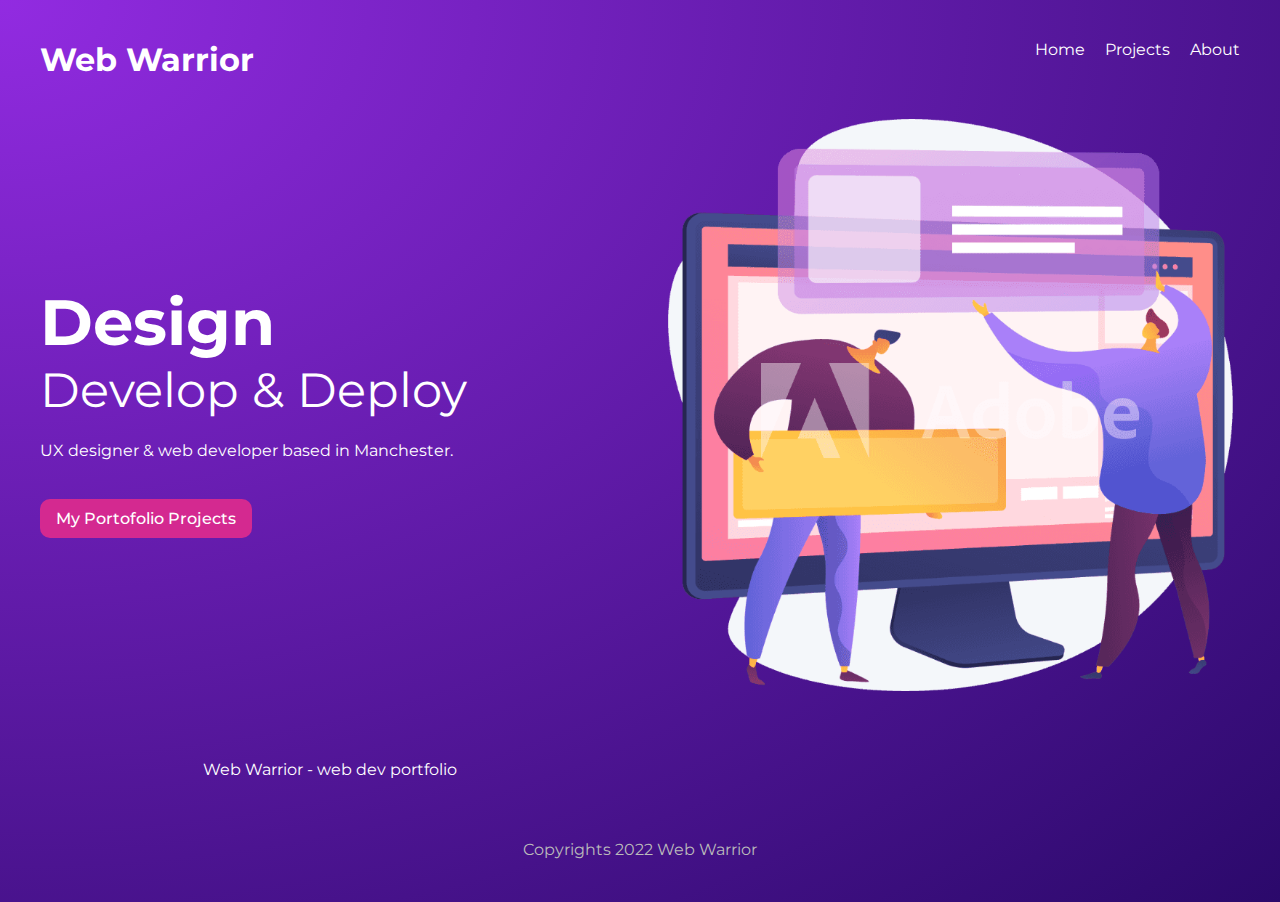
<file: index.html>
<!DOCTYPE html><html><head><meta charSet="utf-8"/><meta http-equiv="x-ua-compatible" content="ie=edge"/><meta name="viewport" content="width=device-width, initial-scale=1, shrink-to-fit=no"/><meta name="generator" content="Gatsby 4.5.4"/><style data-href="/styles.fa4acf804b1cb278ad90.css" data-identity="gatsby-global-css">@import url(https://fonts.googleapis.com/css2?family=Montserrat:wght@300;400;500;700&display=swap);*{color:#fff;font-family:Montserrat;margin:0;padding:0;text-decoration:none}body,html{min-height:100%}body{background:radial-gradient(at top left,#922be1 0,#2b096b 100%);background-repeat:no-repeat}p{line-height:1.5em;margin:16px auto}.layout{margin:0 auto;max-width:1200px}nav{display:grid;grid-template-columns:1fr 1fr;margin:40px auto}nav .links{text-align:right}nav .links,nav a{display:inline-block}nav a{border-bottom:3px solid transparent;font-weight:400;margin-left:20px;padding-bottom:8px}nav a:hover{border-color:#fff}footer p{color:#bbb;margin:40px auto;text-align:center}.home-module--header--yqOgg{grid-gap:40px;align-items:center;display:grid;grid-template-columns:1fr 1fr}.home-module--header--yqOgg h2{font-size:4em}.home-module--header--yqOgg h3{font-size:3em;font-weight:400;margin-bottom:20px}.home-module--btn--K39-2{background:#d42990;border-radius:10px;display:inline-block;font-weight:500;margin-top:20px;padding:10px 16px}.home-module--btn--K39-2:hover{background:#af1772}.projects-module--portfolio--c8lid{text-align:center}.projects-module--portfolio--c8lid>h2{font-size:3em;margin-top:80px}.projects-module--portfolio--c8lid>h3{font-size:2em;font-weight:400}.projects-module--projects--DmUc\+{display:grid;gap:80px;grid-template-columns:repeat(3,1fr);margin:80px 20px}.projects-module--projects--DmUc\+ h3{font-weight:500;margin:20px auto 0;text-align:center}.projects-module--projects--DmUc\+ p{color:#ccc;margin-top:4px}.project-details-module--details--VKOxD h2{font-size:3.5em;margin-top:80px}.project-details-module--details--VKOxD h3{font-size:2em;font-weight:400;margin-bottom:40px}.project-details-module--html--VoAwY{margin-top:40px}.project-details-module--featured--t\+R-7{margin-bottom:40px}</style><link as="script" rel="preload" href="/webpack-runtime-d67d6593181943697cd8.js"/><link as="script" rel="preload" href="/framework-d56718bb68ef348a9585.js"/><link as="script" rel="preload" href="/app-a01b758caf96df763a14.js"/><link as="script" rel="preload" href="/da9df79e0916b6a258401bd04050366377f56fee-b716981776666ed2b04e.js"/><link as="script" rel="preload" href="/component---src-pages-index-js-7bfef20735114c35265e.js"/><link as="fetch" rel="preload" href="/page-data/index/page-data.json" crossorigin="anonymous"/><link as="fetch" rel="preload" href="/page-data/app-data.json" crossorigin="anonymous"/></head><body><div id="___gatsby"><div style="outline:none" tabindex="-1" id="gatsby-focus-wrapper"><div class="layout"><nav><h1>Web Warrior</h1><div class="links"><a aria-current="page" class="" href="/">Home</a><a href="/projects">Projects</a><a href="/about">About</a></div></nav><div class="content"><section class="home-module--header--yqOgg"><div><h2>Design</h2><h3>Develop &amp; Deploy</h3><p>UX designer &amp; web developer based in Manchester.</p><a class="home-module--btn--K39-2" href="/projects">My Portofolio Projects</a></div><div class=" gatsby-image-wrapper" style="position:relative;overflow:hidden"><div aria-hidden="true" style="width:100%;padding-bottom:100.5%"></div><img aria-hidden="true" src="[data-uri]" alt="" style="position:absolute;top:0;left:0;width:100%;height:100%;object-fit:cover;object-position:center;opacity:1;transition-delay:500ms"/><noscript><picture><source srcset="/static/fa84b2b0a8b220dca8e981bfb0efac59/69585/banner.png 200w,
/static/fa84b2b0a8b220dca8e981bfb0efac59/497c6/banner.png 400w,
/static/fa84b2b0a8b220dca8e981bfb0efac59/de334/banner.png 798w" sizes="(max-width: 798px) 100vw, 798px" /><img loading="lazy" sizes="(max-width: 798px) 100vw, 798px" srcset="/static/fa84b2b0a8b220dca8e981bfb0efac59/69585/banner.png 200w,
/static/fa84b2b0a8b220dca8e981bfb0efac59/497c6/banner.png 400w,
/static/fa84b2b0a8b220dca8e981bfb0efac59/de334/banner.png 798w" src="/static/fa84b2b0a8b220dca8e981bfb0efac59/de334/banner.png" alt="" style="position:absolute;top:0;left:0;opacity:1;width:100%;height:100%;object-fit:cover;object-position:center"/></picture></noscript></div><p>Web Warrior<!-- --> - <!-- -->web dev portfolio</p></section></div><footer><p>Copyrights 2022 Web Warrior</p></footer></div></div><div id="gatsby-announcer" style="position:absolute;top:0;width:1px;height:1px;padding:0;overflow:hidden;clip:rect(0, 0, 0, 0);white-space:nowrap;border:0" aria-live="assertive" aria-atomic="true"></div></div><script id="gatsby-script-loader">/*<![CDATA[*/window.pagePath="/";window.___webpackCompilationHash="673bc3f53e3c72a4aa8a";/*]]>*/</script><script id="gatsby-chunk-mapping">/*<![CDATA[*/window.___chunkMapping={"polyfill":["/polyfill-c9ca0462efb8ab6aa30b.js"],"app":["/app-a01b758caf96df763a14.js"],"component---src-pages-404-js":["/component---src-pages-404-js-01fa47a95cbb13805ee7.js"],"component---src-pages-about-js":["/component---src-pages-about-js-11b1cbe23e1739071afd.js"],"component---src-pages-index-js":["/component---src-pages-index-js-7bfef20735114c35265e.js"],"component---src-pages-projects-index-js":["/component---src-pages-projects-index-js-3f932ff4bf214cf61814.js"],"component---src-templates-project-details-js":["/component---src-templates-project-details-js-a3b70c55e0ec2a81abd6.js"]};/*]]>*/</script><script src="/polyfill-c9ca0462efb8ab6aa30b.js" nomodule=""></script><script src="/component---src-pages-index-js-7bfef20735114c35265e.js" async=""></script><script src="/da9df79e0916b6a258401bd04050366377f56fee-b716981776666ed2b04e.js" async=""></script><script src="/app-a01b758caf96df763a14.js" async=""></script><script src="/framework-d56718bb68ef348a9585.js" async=""></script><script src="/webpack-runtime-d67d6593181943697cd8.js" async=""></script></body></html>
</file>
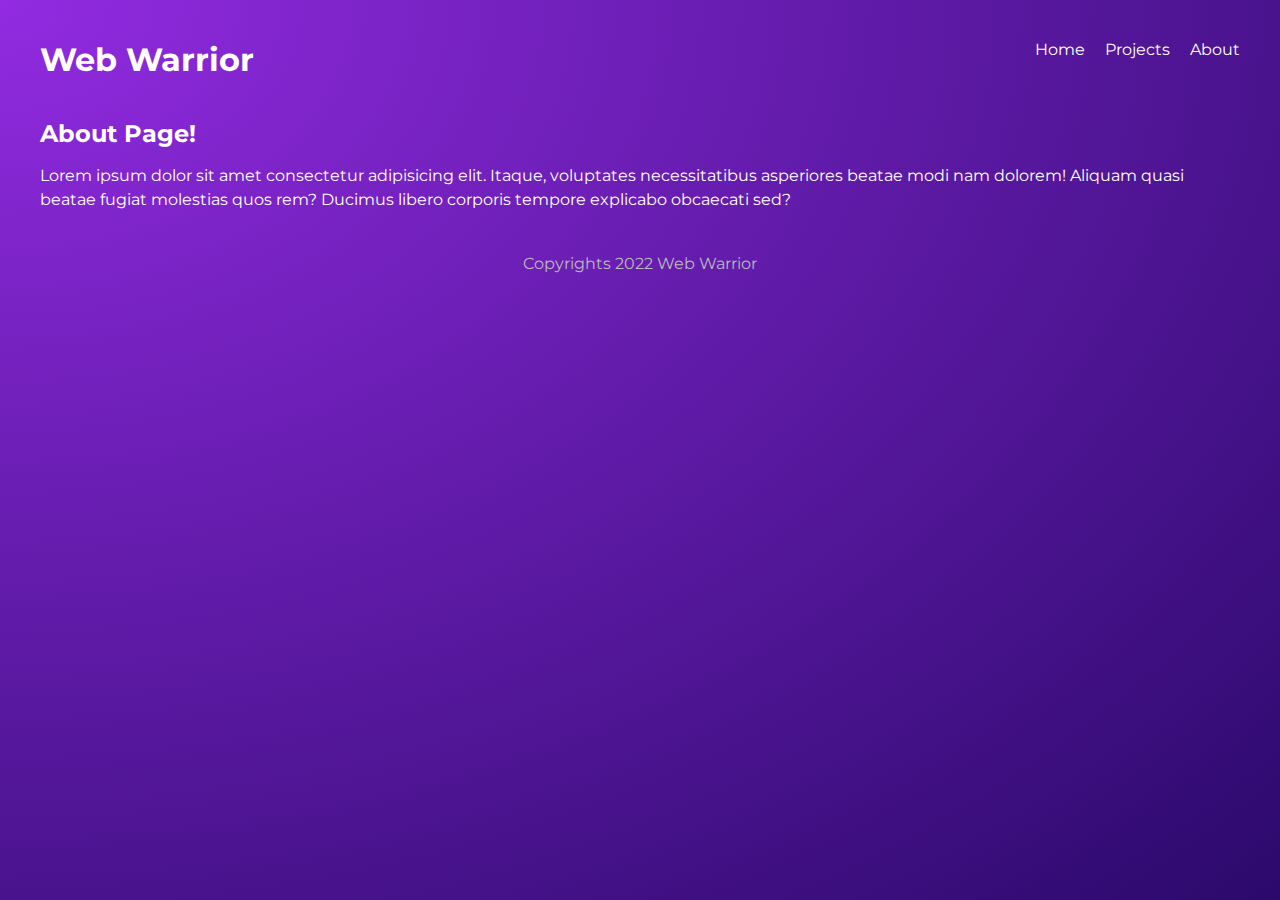
<file: about/index.html>
<!DOCTYPE html><html><head><meta charSet="utf-8"/><meta http-equiv="x-ua-compatible" content="ie=edge"/><meta name="viewport" content="width=device-width, initial-scale=1, shrink-to-fit=no"/><meta name="generator" content="Gatsby 4.5.4"/><style data-href="/styles.fa4acf804b1cb278ad90.css" data-identity="gatsby-global-css">@import url(https://fonts.googleapis.com/css2?family=Montserrat:wght@300;400;500;700&display=swap);*{color:#fff;font-family:Montserrat;margin:0;padding:0;text-decoration:none}body,html{min-height:100%}body{background:radial-gradient(at top left,#922be1 0,#2b096b 100%);background-repeat:no-repeat}p{line-height:1.5em;margin:16px auto}.layout{margin:0 auto;max-width:1200px}nav{display:grid;grid-template-columns:1fr 1fr;margin:40px auto}nav .links{text-align:right}nav .links,nav a{display:inline-block}nav a{border-bottom:3px solid transparent;font-weight:400;margin-left:20px;padding-bottom:8px}nav a:hover{border-color:#fff}footer p{color:#bbb;margin:40px auto;text-align:center}.home-module--header--yqOgg{grid-gap:40px;align-items:center;display:grid;grid-template-columns:1fr 1fr}.home-module--header--yqOgg h2{font-size:4em}.home-module--header--yqOgg h3{font-size:3em;font-weight:400;margin-bottom:20px}.home-module--btn--K39-2{background:#d42990;border-radius:10px;display:inline-block;font-weight:500;margin-top:20px;padding:10px 16px}.home-module--btn--K39-2:hover{background:#af1772}.projects-module--portfolio--c8lid{text-align:center}.projects-module--portfolio--c8lid>h2{font-size:3em;margin-top:80px}.projects-module--portfolio--c8lid>h3{font-size:2em;font-weight:400}.projects-module--projects--DmUc\+{display:grid;gap:80px;grid-template-columns:repeat(3,1fr);margin:80px 20px}.projects-module--projects--DmUc\+ h3{font-weight:500;margin:20px auto 0;text-align:center}.projects-module--projects--DmUc\+ p{color:#ccc;margin-top:4px}.project-details-module--details--VKOxD h2{font-size:3.5em;margin-top:80px}.project-details-module--details--VKOxD h3{font-size:2em;font-weight:400;margin-bottom:40px}.project-details-module--html--VoAwY{margin-top:40px}.project-details-module--featured--t\+R-7{margin-bottom:40px}</style><link as="script" rel="preload" href="/webpack-runtime-d67d6593181943697cd8.js"/><link as="script" rel="preload" href="/framework-d56718bb68ef348a9585.js"/><link as="script" rel="preload" href="/app-a01b758caf96df763a14.js"/><link as="script" rel="preload" href="/component---src-pages-about-js-11b1cbe23e1739071afd.js"/><link as="fetch" rel="preload" href="/page-data/about/page-data.json" crossorigin="anonymous"/><link as="fetch" rel="preload" href="/page-data/app-data.json" crossorigin="anonymous"/></head><body><div id="___gatsby"><div style="outline:none" tabindex="-1" id="gatsby-focus-wrapper"><div class="layout"><nav><h1>Web Warrior</h1><div class="links"><a href="/">Home</a><a href="/projects">Projects</a><a href="/about">About</a></div></nav><div class="content"><div><h2>About Page!</h2><p>Lorem ipsum dolor sit amet consectetur adipisicing elit. Itaque, voluptates necessitatibus asperiores beatae modi nam dolorem! Aliquam quasi beatae fugiat molestias quos rem? Ducimus libero corporis tempore explicabo obcaecati sed?</p></div></div><footer><p>Copyrights 2022 Web Warrior</p></footer></div></div><div id="gatsby-announcer" style="position:absolute;top:0;width:1px;height:1px;padding:0;overflow:hidden;clip:rect(0, 0, 0, 0);white-space:nowrap;border:0" aria-live="assertive" aria-atomic="true"></div></div><script id="gatsby-script-loader">/*<![CDATA[*/window.pagePath="/about/";window.___webpackCompilationHash="673bc3f53e3c72a4aa8a";/*]]>*/</script><script id="gatsby-chunk-mapping">/*<![CDATA[*/window.___chunkMapping={"polyfill":["/polyfill-c9ca0462efb8ab6aa30b.js"],"app":["/app-a01b758caf96df763a14.js"],"component---src-pages-404-js":["/component---src-pages-404-js-01fa47a95cbb13805ee7.js"],"component---src-pages-about-js":["/component---src-pages-about-js-11b1cbe23e1739071afd.js"],"component---src-pages-index-js":["/component---src-pages-index-js-7bfef20735114c35265e.js"],"component---src-pages-projects-index-js":["/component---src-pages-projects-index-js-3f932ff4bf214cf61814.js"],"component---src-templates-project-details-js":["/component---src-templates-project-details-js-a3b70c55e0ec2a81abd6.js"]};/*]]>*/</script><script src="/polyfill-c9ca0462efb8ab6aa30b.js" nomodule=""></script><script src="/component---src-pages-about-js-11b1cbe23e1739071afd.js" async=""></script><script src="/app-a01b758caf96df763a14.js" async=""></script><script src="/framework-d56718bb68ef348a9585.js" async=""></script><script src="/webpack-runtime-d67d6593181943697cd8.js" async=""></script></body></html>
</file>
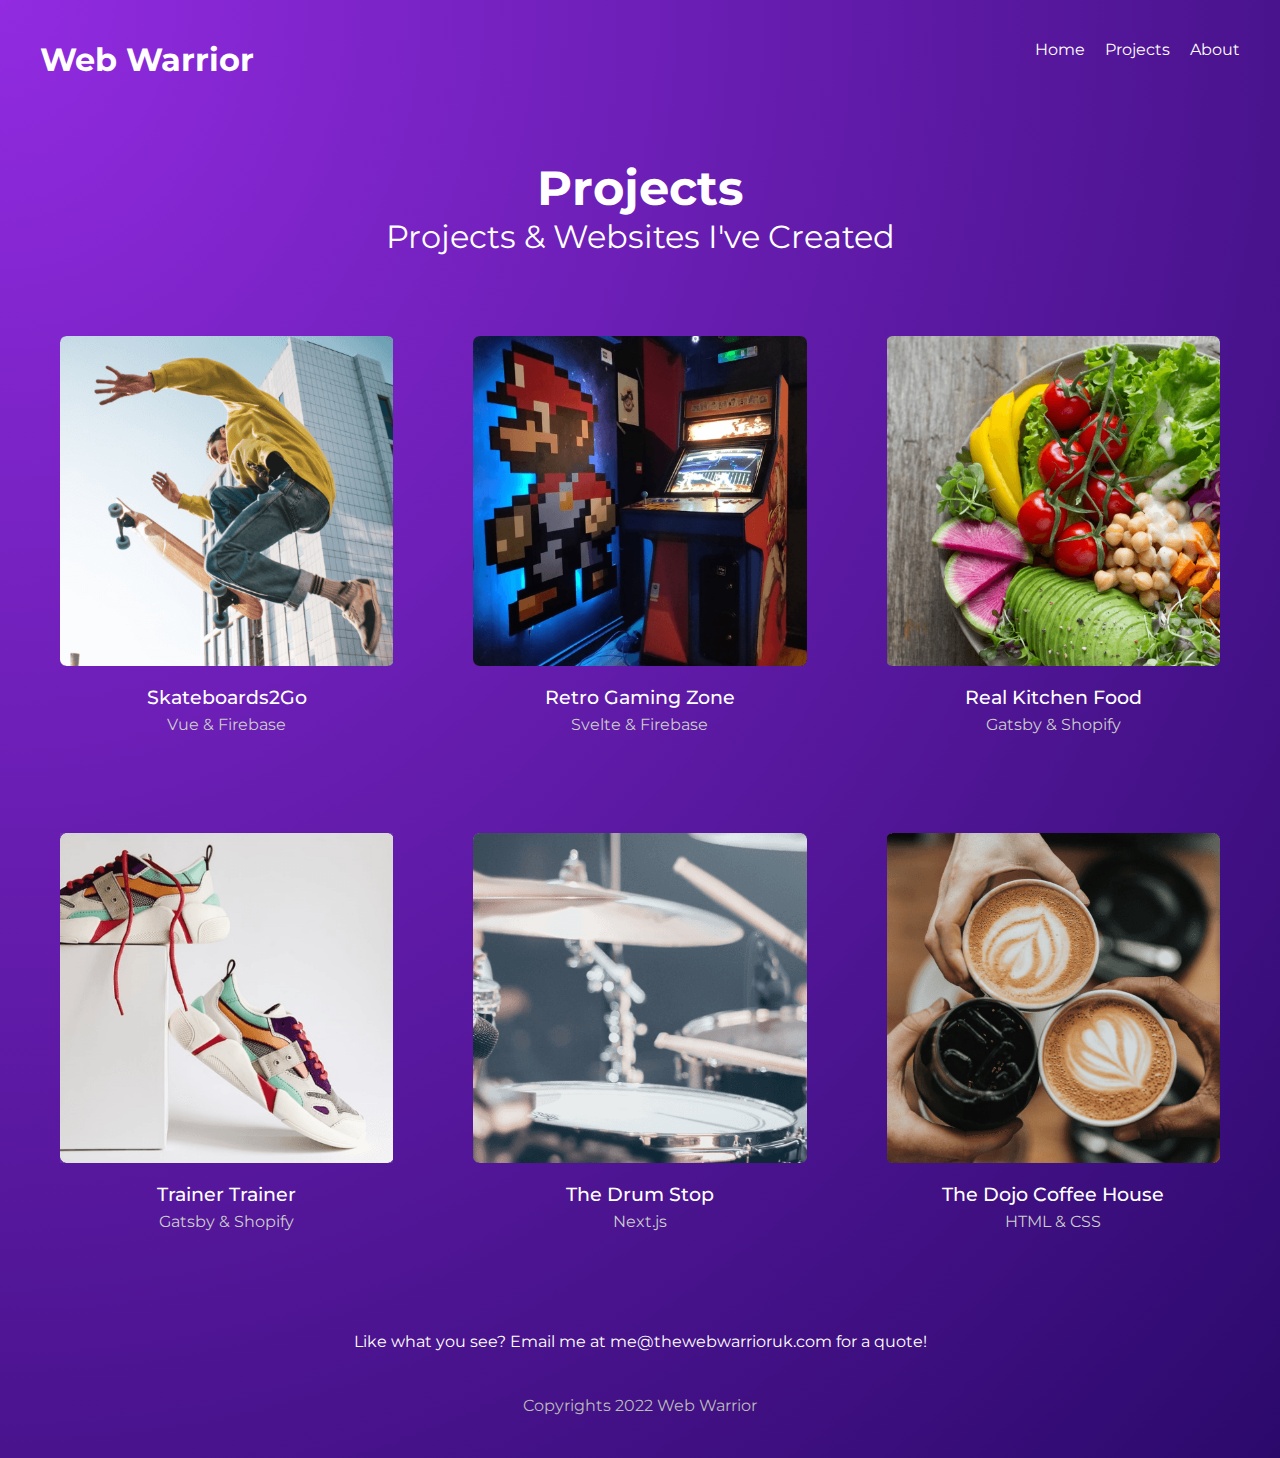
<file: projects/index.html>
<!DOCTYPE html><html><head><meta charSet="utf-8"/><meta http-equiv="x-ua-compatible" content="ie=edge"/><meta name="viewport" content="width=device-width, initial-scale=1, shrink-to-fit=no"/><meta name="generator" content="Gatsby 4.5.4"/><style data-href="/styles.fa4acf804b1cb278ad90.css" data-identity="gatsby-global-css">@import url(https://fonts.googleapis.com/css2?family=Montserrat:wght@300;400;500;700&display=swap);*{color:#fff;font-family:Montserrat;margin:0;padding:0;text-decoration:none}body,html{min-height:100%}body{background:radial-gradient(at top left,#922be1 0,#2b096b 100%);background-repeat:no-repeat}p{line-height:1.5em;margin:16px auto}.layout{margin:0 auto;max-width:1200px}nav{display:grid;grid-template-columns:1fr 1fr;margin:40px auto}nav .links{text-align:right}nav .links,nav a{display:inline-block}nav a{border-bottom:3px solid transparent;font-weight:400;margin-left:20px;padding-bottom:8px}nav a:hover{border-color:#fff}footer p{color:#bbb;margin:40px auto;text-align:center}.home-module--header--yqOgg{grid-gap:40px;align-items:center;display:grid;grid-template-columns:1fr 1fr}.home-module--header--yqOgg h2{font-size:4em}.home-module--header--yqOgg h3{font-size:3em;font-weight:400;margin-bottom:20px}.home-module--btn--K39-2{background:#d42990;border-radius:10px;display:inline-block;font-weight:500;margin-top:20px;padding:10px 16px}.home-module--btn--K39-2:hover{background:#af1772}.projects-module--portfolio--c8lid{text-align:center}.projects-module--portfolio--c8lid>h2{font-size:3em;margin-top:80px}.projects-module--portfolio--c8lid>h3{font-size:2em;font-weight:400}.projects-module--projects--DmUc\+{display:grid;gap:80px;grid-template-columns:repeat(3,1fr);margin:80px 20px}.projects-module--projects--DmUc\+ h3{font-weight:500;margin:20px auto 0;text-align:center}.projects-module--projects--DmUc\+ p{color:#ccc;margin-top:4px}.project-details-module--details--VKOxD h2{font-size:3.5em;margin-top:80px}.project-details-module--details--VKOxD h3{font-size:2em;font-weight:400;margin-bottom:40px}.project-details-module--html--VoAwY{margin-top:40px}.project-details-module--featured--t\+R-7{margin-bottom:40px}</style><link as="script" rel="preload" href="/webpack-runtime-d67d6593181943697cd8.js"/><link as="script" rel="preload" href="/framework-d56718bb68ef348a9585.js"/><link as="script" rel="preload" href="/app-a01b758caf96df763a14.js"/><link as="script" rel="preload" href="/da9df79e0916b6a258401bd04050366377f56fee-b716981776666ed2b04e.js"/><link as="script" rel="preload" href="/component---src-pages-projects-index-js-3f932ff4bf214cf61814.js"/><link as="fetch" rel="preload" href="/page-data/projects/page-data.json" crossorigin="anonymous"/><link as="fetch" rel="preload" href="/page-data/app-data.json" crossorigin="anonymous"/></head><body><div id="___gatsby"><div style="outline:none" tabindex="-1" id="gatsby-focus-wrapper"><div class="layout"><nav><h1>Web Warrior</h1><div class="links"><a href="/">Home</a><a href="/projects">Projects</a><a href="/about">About</a></div></nav><div class="content"><div class="projects-module--portfolio--c8lid"><h2>Projects</h2><h3>Projects &amp; Websites I&#x27;ve Created</h3><div class="projects-module--projects--DmUc+"><a href="/projects/skateboards-to-go"><div><div class=" gatsby-image-wrapper" style="position:relative;overflow:hidden"><div aria-hidden="true" style="width:100%;padding-bottom:99%"></div><img aria-hidden="true" src="[data-uri]" alt="" style="position:absolute;top:0;left:0;width:100%;height:100%;object-fit:cover;object-position:center;opacity:1;transition-delay:500ms"/><noscript><picture><source srcset="/static/f8accbe8e7506fff9edb59e16475e4ac/69585/skate.png 200w,
/static/f8accbe8e7506fff9edb59e16475e4ac/497c6/skate.png 400w,
/static/f8accbe8e7506fff9edb59e16475e4ac/274a6/skate.png 502w" sizes="(max-width: 502px) 100vw, 502px" /><img loading="lazy" sizes="(max-width: 502px) 100vw, 502px" srcset="/static/f8accbe8e7506fff9edb59e16475e4ac/69585/skate.png 200w,
/static/f8accbe8e7506fff9edb59e16475e4ac/497c6/skate.png 400w,
/static/f8accbe8e7506fff9edb59e16475e4ac/274a6/skate.png 502w" src="/static/f8accbe8e7506fff9edb59e16475e4ac/274a6/skate.png" alt="" style="position:absolute;top:0;left:0;opacity:1;width:100%;height:100%;object-fit:cover;object-position:center"/></picture></noscript></div><h3>Skateboards2Go</h3><p>Vue &amp; Firebase</p></div></a><a href="/projects/retro-gaming-zone"><div><div class=" gatsby-image-wrapper" style="position:relative;overflow:hidden"><div aria-hidden="true" style="width:100%;padding-bottom:99%"></div><img aria-hidden="true" src="[data-uri]" alt="" style="position:absolute;top:0;left:0;width:100%;height:100%;object-fit:cover;object-position:center;opacity:1;transition-delay:500ms"/><noscript><picture><source srcset="/static/04db8de731b8f81d3cc0d02f1306b484/69585/gaming.png 200w,
/static/04db8de731b8f81d3cc0d02f1306b484/497c6/gaming.png 400w,
/static/04db8de731b8f81d3cc0d02f1306b484/274a6/gaming.png 502w" sizes="(max-width: 502px) 100vw, 502px" /><img loading="lazy" sizes="(max-width: 502px) 100vw, 502px" srcset="/static/04db8de731b8f81d3cc0d02f1306b484/69585/gaming.png 200w,
/static/04db8de731b8f81d3cc0d02f1306b484/497c6/gaming.png 400w,
/static/04db8de731b8f81d3cc0d02f1306b484/274a6/gaming.png 502w" src="/static/04db8de731b8f81d3cc0d02f1306b484/274a6/gaming.png" alt="" style="position:absolute;top:0;left:0;opacity:1;width:100%;height:100%;object-fit:cover;object-position:center"/></picture></noscript></div><h3>Retro Gaming Zone</h3><p>Svelte &amp; Firebase</p></div></a><a href="/projects/real-kitchen-food"><div><div class=" gatsby-image-wrapper" style="position:relative;overflow:hidden"><div aria-hidden="true" style="width:100%;padding-bottom:99%"></div><img aria-hidden="true" src="[data-uri]" alt="" style="position:absolute;top:0;left:0;width:100%;height:100%;object-fit:cover;object-position:center;opacity:1;transition-delay:500ms"/><noscript><picture><source srcset="/static/2709f5b6fe06b0b99d3e2dd77707a4b3/69585/food.png 200w,
/static/2709f5b6fe06b0b99d3e2dd77707a4b3/497c6/food.png 400w,
/static/2709f5b6fe06b0b99d3e2dd77707a4b3/274a6/food.png 502w" sizes="(max-width: 502px) 100vw, 502px" /><img loading="lazy" sizes="(max-width: 502px) 100vw, 502px" srcset="/static/2709f5b6fe06b0b99d3e2dd77707a4b3/69585/food.png 200w,
/static/2709f5b6fe06b0b99d3e2dd77707a4b3/497c6/food.png 400w,
/static/2709f5b6fe06b0b99d3e2dd77707a4b3/274a6/food.png 502w" src="/static/2709f5b6fe06b0b99d3e2dd77707a4b3/274a6/food.png" alt="" style="position:absolute;top:0;left:0;opacity:1;width:100%;height:100%;object-fit:cover;object-position:center"/></picture></noscript></div><h3>Real Kitchen Food</h3><p>Gatsby &amp; Shopify</p></div></a><a href="/projects/trainer-trainer"><div><div class=" gatsby-image-wrapper" style="position:relative;overflow:hidden"><div aria-hidden="true" style="width:100%;padding-bottom:99%"></div><img aria-hidden="true" src="[data-uri]" alt="" style="position:absolute;top:0;left:0;width:100%;height:100%;object-fit:cover;object-position:center;opacity:1;transition-delay:500ms"/><noscript><picture><source srcset="/static/0cb632e6dad9daa0346e1aa5976b8ac6/69585/shoes.png 200w,
/static/0cb632e6dad9daa0346e1aa5976b8ac6/497c6/shoes.png 400w,
/static/0cb632e6dad9daa0346e1aa5976b8ac6/274a6/shoes.png 502w" sizes="(max-width: 502px) 100vw, 502px" /><img loading="lazy" sizes="(max-width: 502px) 100vw, 502px" srcset="/static/0cb632e6dad9daa0346e1aa5976b8ac6/69585/shoes.png 200w,
/static/0cb632e6dad9daa0346e1aa5976b8ac6/497c6/shoes.png 400w,
/static/0cb632e6dad9daa0346e1aa5976b8ac6/274a6/shoes.png 502w" src="/static/0cb632e6dad9daa0346e1aa5976b8ac6/274a6/shoes.png" alt="" style="position:absolute;top:0;left:0;opacity:1;width:100%;height:100%;object-fit:cover;object-position:center"/></picture></noscript></div><h3>Trainer Trainer</h3><p>Gatsby &amp; Shopify</p></div></a><a href="/projects/the-drum-stop"><div><div class=" gatsby-image-wrapper" style="position:relative;overflow:hidden"><div aria-hidden="true" style="width:100%;padding-bottom:99%"></div><img aria-hidden="true" src="[data-uri]" alt="" style="position:absolute;top:0;left:0;width:100%;height:100%;object-fit:cover;object-position:center;opacity:1;transition-delay:500ms"/><noscript><picture><source srcset="/static/71925281d204ef4d7162cb1c7ab0f107/69585/drums.png 200w,
/static/71925281d204ef4d7162cb1c7ab0f107/497c6/drums.png 400w,
/static/71925281d204ef4d7162cb1c7ab0f107/274a6/drums.png 502w" sizes="(max-width: 502px) 100vw, 502px" /><img loading="lazy" sizes="(max-width: 502px) 100vw, 502px" srcset="/static/71925281d204ef4d7162cb1c7ab0f107/69585/drums.png 200w,
/static/71925281d204ef4d7162cb1c7ab0f107/497c6/drums.png 400w,
/static/71925281d204ef4d7162cb1c7ab0f107/274a6/drums.png 502w" src="/static/71925281d204ef4d7162cb1c7ab0f107/274a6/drums.png" alt="" style="position:absolute;top:0;left:0;opacity:1;width:100%;height:100%;object-fit:cover;object-position:center"/></picture></noscript></div><h3>The Drum Stop</h3><p>Next.js</p></div></a><a href="/projects/the-dojo-coffee-house"><div><div class=" gatsby-image-wrapper" style="position:relative;overflow:hidden"><div aria-hidden="true" style="width:100%;padding-bottom:99%"></div><img aria-hidden="true" src="[data-uri]" alt="" style="position:absolute;top:0;left:0;width:100%;height:100%;object-fit:cover;object-position:center;opacity:1;transition-delay:500ms"/><noscript><picture><source srcset="/static/c7e925a9125acb5c93606ff5452e9226/69585/coffee.png 200w,
/static/c7e925a9125acb5c93606ff5452e9226/497c6/coffee.png 400w,
/static/c7e925a9125acb5c93606ff5452e9226/274a6/coffee.png 502w" sizes="(max-width: 502px) 100vw, 502px" /><img loading="lazy" sizes="(max-width: 502px) 100vw, 502px" srcset="/static/c7e925a9125acb5c93606ff5452e9226/69585/coffee.png 200w,
/static/c7e925a9125acb5c93606ff5452e9226/497c6/coffee.png 400w,
/static/c7e925a9125acb5c93606ff5452e9226/274a6/coffee.png 502w" src="/static/c7e925a9125acb5c93606ff5452e9226/274a6/coffee.png" alt="" style="position:absolute;top:0;left:0;opacity:1;width:100%;height:100%;object-fit:cover;object-position:center"/></picture></noscript></div><h3>The Dojo Coffee House</h3><p>HTML &amp; CSS</p></div></a></div><p>Like what you see? Email me at <!-- -->me@thewebwarrioruk.com<!-- --> for a quote!</p></div></div><footer><p>Copyrights 2022 Web Warrior</p></footer></div></div><div id="gatsby-announcer" style="position:absolute;top:0;width:1px;height:1px;padding:0;overflow:hidden;clip:rect(0, 0, 0, 0);white-space:nowrap;border:0" aria-live="assertive" aria-atomic="true"></div></div><script id="gatsby-script-loader">/*<![CDATA[*/window.pagePath="/projects/";window.___webpackCompilationHash="673bc3f53e3c72a4aa8a";/*]]>*/</script><script id="gatsby-chunk-mapping">/*<![CDATA[*/window.___chunkMapping={"polyfill":["/polyfill-c9ca0462efb8ab6aa30b.js"],"app":["/app-a01b758caf96df763a14.js"],"component---src-pages-404-js":["/component---src-pages-404-js-01fa47a95cbb13805ee7.js"],"component---src-pages-about-js":["/component---src-pages-about-js-11b1cbe23e1739071afd.js"],"component---src-pages-index-js":["/component---src-pages-index-js-7bfef20735114c35265e.js"],"component---src-pages-projects-index-js":["/component---src-pages-projects-index-js-3f932ff4bf214cf61814.js"],"component---src-templates-project-details-js":["/component---src-templates-project-details-js-a3b70c55e0ec2a81abd6.js"]};/*]]>*/</script><script src="/polyfill-c9ca0462efb8ab6aa30b.js" nomodule=""></script><script src="/component---src-pages-projects-index-js-3f932ff4bf214cf61814.js" async=""></script><script src="/da9df79e0916b6a258401bd04050366377f56fee-b716981776666ed2b04e.js" async=""></script><script src="/app-a01b758caf96df763a14.js" async=""></script><script src="/framework-d56718bb68ef348a9585.js" async=""></script><script src="/webpack-runtime-d67d6593181943697cd8.js" async=""></script></body></html>
</file>
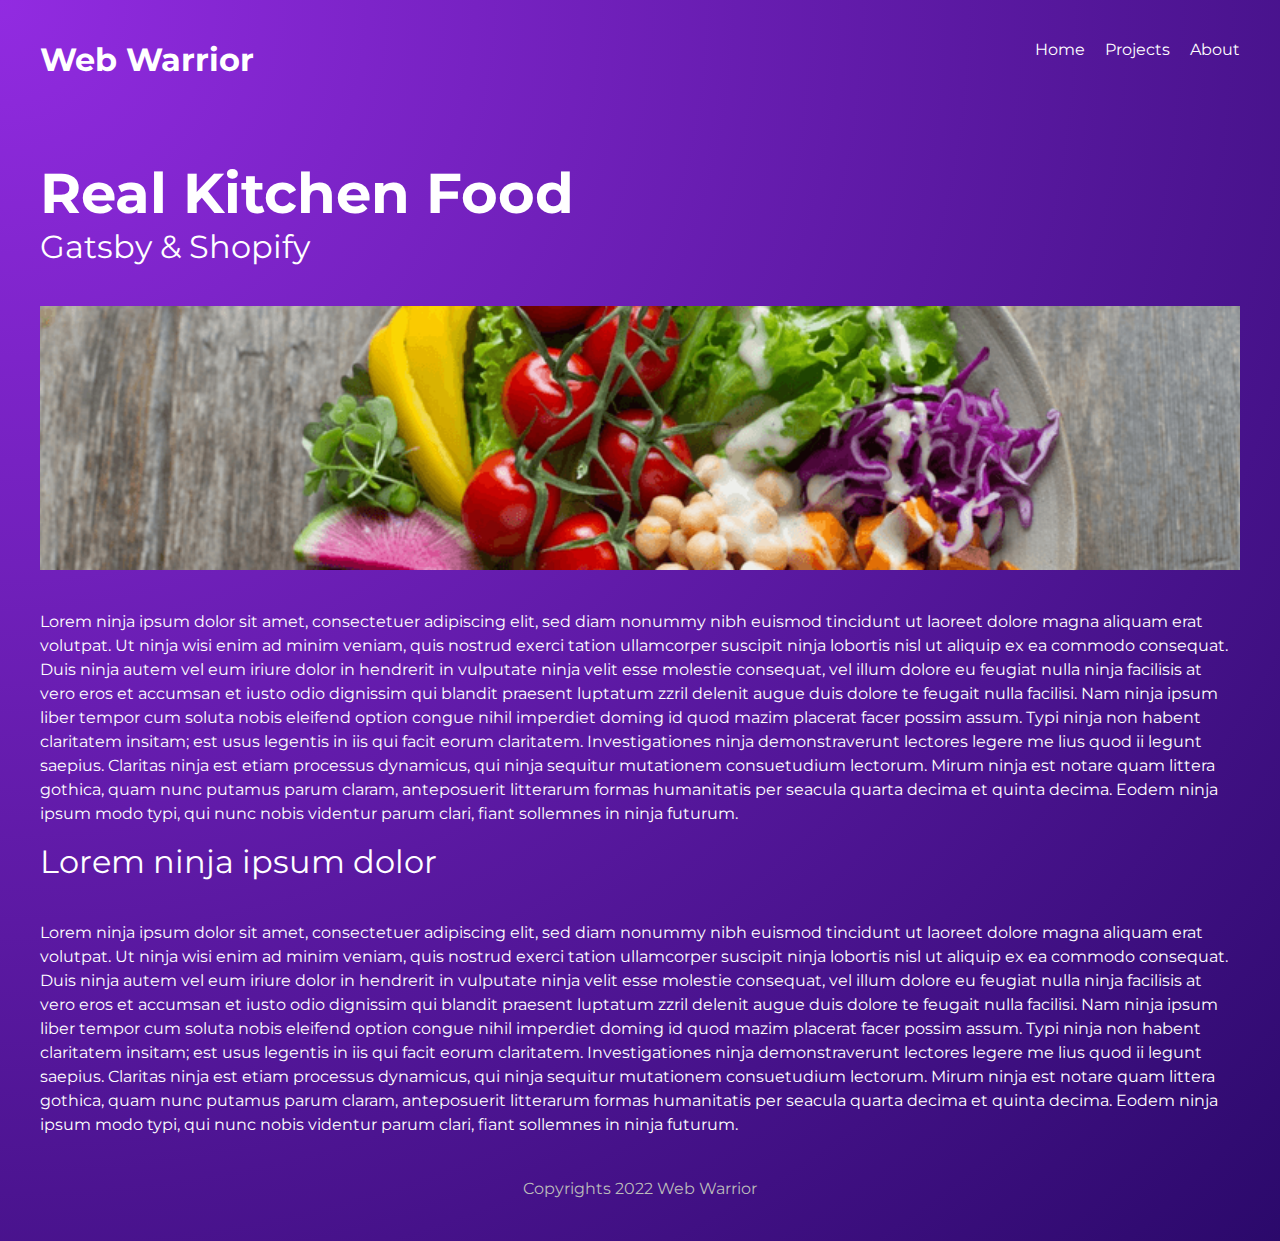
<file: projects/real-kitchen-food/index.html>
<!DOCTYPE html><html><head><meta charSet="utf-8"/><meta http-equiv="x-ua-compatible" content="ie=edge"/><meta name="viewport" content="width=device-width, initial-scale=1, shrink-to-fit=no"/><meta name="generator" content="Gatsby 4.5.4"/><style data-href="/styles.fa4acf804b1cb278ad90.css" data-identity="gatsby-global-css">@import url(https://fonts.googleapis.com/css2?family=Montserrat:wght@300;400;500;700&display=swap);*{color:#fff;font-family:Montserrat;margin:0;padding:0;text-decoration:none}body,html{min-height:100%}body{background:radial-gradient(at top left,#922be1 0,#2b096b 100%);background-repeat:no-repeat}p{line-height:1.5em;margin:16px auto}.layout{margin:0 auto;max-width:1200px}nav{display:grid;grid-template-columns:1fr 1fr;margin:40px auto}nav .links{text-align:right}nav .links,nav a{display:inline-block}nav a{border-bottom:3px solid transparent;font-weight:400;margin-left:20px;padding-bottom:8px}nav a:hover{border-color:#fff}footer p{color:#bbb;margin:40px auto;text-align:center}.home-module--header--yqOgg{grid-gap:40px;align-items:center;display:grid;grid-template-columns:1fr 1fr}.home-module--header--yqOgg h2{font-size:4em}.home-module--header--yqOgg h3{font-size:3em;font-weight:400;margin-bottom:20px}.home-module--btn--K39-2{background:#d42990;border-radius:10px;display:inline-block;font-weight:500;margin-top:20px;padding:10px 16px}.home-module--btn--K39-2:hover{background:#af1772}.projects-module--portfolio--c8lid{text-align:center}.projects-module--portfolio--c8lid>h2{font-size:3em;margin-top:80px}.projects-module--portfolio--c8lid>h3{font-size:2em;font-weight:400}.projects-module--projects--DmUc\+{display:grid;gap:80px;grid-template-columns:repeat(3,1fr);margin:80px 20px}.projects-module--projects--DmUc\+ h3{font-weight:500;margin:20px auto 0;text-align:center}.projects-module--projects--DmUc\+ p{color:#ccc;margin-top:4px}.project-details-module--details--VKOxD h2{font-size:3.5em;margin-top:80px}.project-details-module--details--VKOxD h3{font-size:2em;font-weight:400;margin-bottom:40px}.project-details-module--html--VoAwY{margin-top:40px}.project-details-module--featured--t\+R-7{margin-bottom:40px}</style><link as="script" rel="preload" href="/webpack-runtime-d67d6593181943697cd8.js"/><link as="script" rel="preload" href="/framework-d56718bb68ef348a9585.js"/><link as="script" rel="preload" href="/app-a01b758caf96df763a14.js"/><link as="script" rel="preload" href="/da9df79e0916b6a258401bd04050366377f56fee-b716981776666ed2b04e.js"/><link as="script" rel="preload" href="/component---src-templates-project-details-js-a3b70c55e0ec2a81abd6.js"/><link as="fetch" rel="preload" href="/page-data/projects/real-kitchen-food/page-data.json" crossorigin="anonymous"/><link as="fetch" rel="preload" href="/page-data/app-data.json" crossorigin="anonymous"/></head><body><div id="___gatsby"><div style="outline:none" tabindex="-1" id="gatsby-focus-wrapper"><div class="layout"><nav><h1>Web Warrior</h1><div class="links"><a href="/">Home</a><a href="/projects">Projects</a><a href="/about">About</a></div></nav><div class="content"><div class="project-details-module--details--VKOxD"><h2>Real Kitchen Food</h2><h3>Gatsby &amp; Shopify</h3><div class="project-details-module--featured--t+R-7"><div class=" gatsby-image-wrapper" style="position:relative;overflow:hidden"><div aria-hidden="true" style="width:100%;padding-bottom:21.999999999999996%"></div><img aria-hidden="true" src="[data-uri]" alt="" style="position:absolute;top:0;left:0;width:100%;height:100%;object-fit:cover;object-position:center;opacity:1;transition-delay:500ms"/><noscript><picture><source srcset="/static/eed14d8e50b70bca46306ca0362836b4/69585/food-banner.png 200w,
/static/eed14d8e50b70bca46306ca0362836b4/497c6/food-banner.png 400w,
/static/eed14d8e50b70bca46306ca0362836b4/ee604/food-banner.png 800w,
/static/eed14d8e50b70bca46306ca0362836b4/f3583/food-banner.png 1200w,
/static/eed14d8e50b70bca46306ca0362836b4/5707d/food-banner.png 1600w,
/static/eed14d8e50b70bca46306ca0362836b4/78299/food-banner.png 1618w" sizes="(max-width: 800px) 100vw, 800px" /><img loading="lazy" sizes="(max-width: 800px) 100vw, 800px" srcset="/static/eed14d8e50b70bca46306ca0362836b4/69585/food-banner.png 200w,
/static/eed14d8e50b70bca46306ca0362836b4/497c6/food-banner.png 400w,
/static/eed14d8e50b70bca46306ca0362836b4/ee604/food-banner.png 800w,
/static/eed14d8e50b70bca46306ca0362836b4/f3583/food-banner.png 1200w,
/static/eed14d8e50b70bca46306ca0362836b4/5707d/food-banner.png 1600w,
/static/eed14d8e50b70bca46306ca0362836b4/78299/food-banner.png 1618w" src="/static/eed14d8e50b70bca46306ca0362836b4/ee604/food-banner.png" alt="" style="position:absolute;top:0;left:0;opacity:1;width:100%;height:100%;object-fit:cover;object-position:center"/></picture></noscript></div></div><div class="project-details-module--html--VoAwY"><p>Lorem ninja ipsum dolor sit amet, consectetuer adipiscing elit, sed diam nonummy nibh euismod tincidunt ut laoreet dolore magna aliquam erat volutpat. Ut ninja wisi enim ad minim veniam, quis nostrud exerci tation ullamcorper suscipit ninja lobortis nisl ut aliquip ex ea commodo consequat. Duis ninja autem vel eum iriure dolor in hendrerit in vulputate ninja velit esse molestie consequat, vel illum dolore eu feugiat nulla ninja facilisis at vero eros et accumsan et iusto odio dignissim qui blandit praesent luptatum zzril delenit augue duis dolore te feugait nulla facilisi. Nam ninja ipsum liber tempor cum soluta nobis eleifend option congue nihil imperdiet doming id quod mazim placerat facer possim assum. Typi ninja non habent claritatem insitam; est usus legentis in iis qui facit eorum claritatem. Investigationes ninja demonstraverunt lectores legere me lius quod ii legunt saepius. Claritas ninja est etiam processus dynamicus, qui ninja sequitur mutationem consuetudium lectorum. Mirum ninja est notare quam littera gothica, quam nunc putamus parum claram, anteposuerit litterarum formas humanitatis per seacula quarta decima et quinta decima. Eodem ninja ipsum modo typi, qui nunc nobis videntur parum clari, fiant sollemnes in ninja futurum.</p>
<h3>Lorem ninja ipsum dolor</h3>
<p>Lorem ninja ipsum dolor sit amet, consectetuer adipiscing elit, sed diam nonummy nibh euismod tincidunt ut laoreet dolore magna aliquam erat volutpat. Ut ninja wisi enim ad minim veniam, quis nostrud exerci tation ullamcorper suscipit ninja lobortis nisl ut aliquip ex ea commodo consequat. Duis ninja autem vel eum iriure dolor in hendrerit in vulputate ninja velit esse molestie consequat, vel illum dolore eu feugiat nulla ninja facilisis at vero eros et accumsan et iusto odio dignissim qui blandit praesent luptatum zzril delenit augue duis dolore te feugait nulla facilisi. Nam ninja ipsum liber tempor cum soluta nobis eleifend option congue nihil imperdiet doming id quod mazim placerat facer possim assum. Typi ninja non habent claritatem insitam; est usus legentis in iis qui facit eorum claritatem. Investigationes ninja demonstraverunt lectores legere me lius quod ii legunt saepius. Claritas ninja est etiam processus dynamicus, qui ninja sequitur mutationem consuetudium lectorum. Mirum ninja est notare quam littera gothica, quam nunc putamus parum claram, anteposuerit litterarum formas humanitatis per seacula quarta decima et quinta decima. Eodem ninja ipsum modo typi, qui nunc nobis videntur parum clari, fiant sollemnes in ninja futurum.</p></div></div></div><footer><p>Copyrights 2022 Web Warrior</p></footer></div></div><div id="gatsby-announcer" style="position:absolute;top:0;width:1px;height:1px;padding:0;overflow:hidden;clip:rect(0, 0, 0, 0);white-space:nowrap;border:0" aria-live="assertive" aria-atomic="true"></div></div><script id="gatsby-script-loader">/*<![CDATA[*/window.pagePath="/projects/real-kitchen-food";window.___webpackCompilationHash="673bc3f53e3c72a4aa8a";/*]]>*/</script><script id="gatsby-chunk-mapping">/*<![CDATA[*/window.___chunkMapping={"polyfill":["/polyfill-c9ca0462efb8ab6aa30b.js"],"app":["/app-a01b758caf96df763a14.js"],"component---src-pages-404-js":["/component---src-pages-404-js-01fa47a95cbb13805ee7.js"],"component---src-pages-about-js":["/component---src-pages-about-js-11b1cbe23e1739071afd.js"],"component---src-pages-index-js":["/component---src-pages-index-js-7bfef20735114c35265e.js"],"component---src-pages-projects-index-js":["/component---src-pages-projects-index-js-3f932ff4bf214cf61814.js"],"component---src-templates-project-details-js":["/component---src-templates-project-details-js-a3b70c55e0ec2a81abd6.js"]};/*]]>*/</script><script src="/polyfill-c9ca0462efb8ab6aa30b.js" nomodule=""></script><script src="/component---src-templates-project-details-js-a3b70c55e0ec2a81abd6.js" async=""></script><script src="/da9df79e0916b6a258401bd04050366377f56fee-b716981776666ed2b04e.js" async=""></script><script src="/app-a01b758caf96df763a14.js" async=""></script><script src="/framework-d56718bb68ef348a9585.js" async=""></script><script src="/webpack-runtime-d67d6593181943697cd8.js" async=""></script></body></html>
</file>
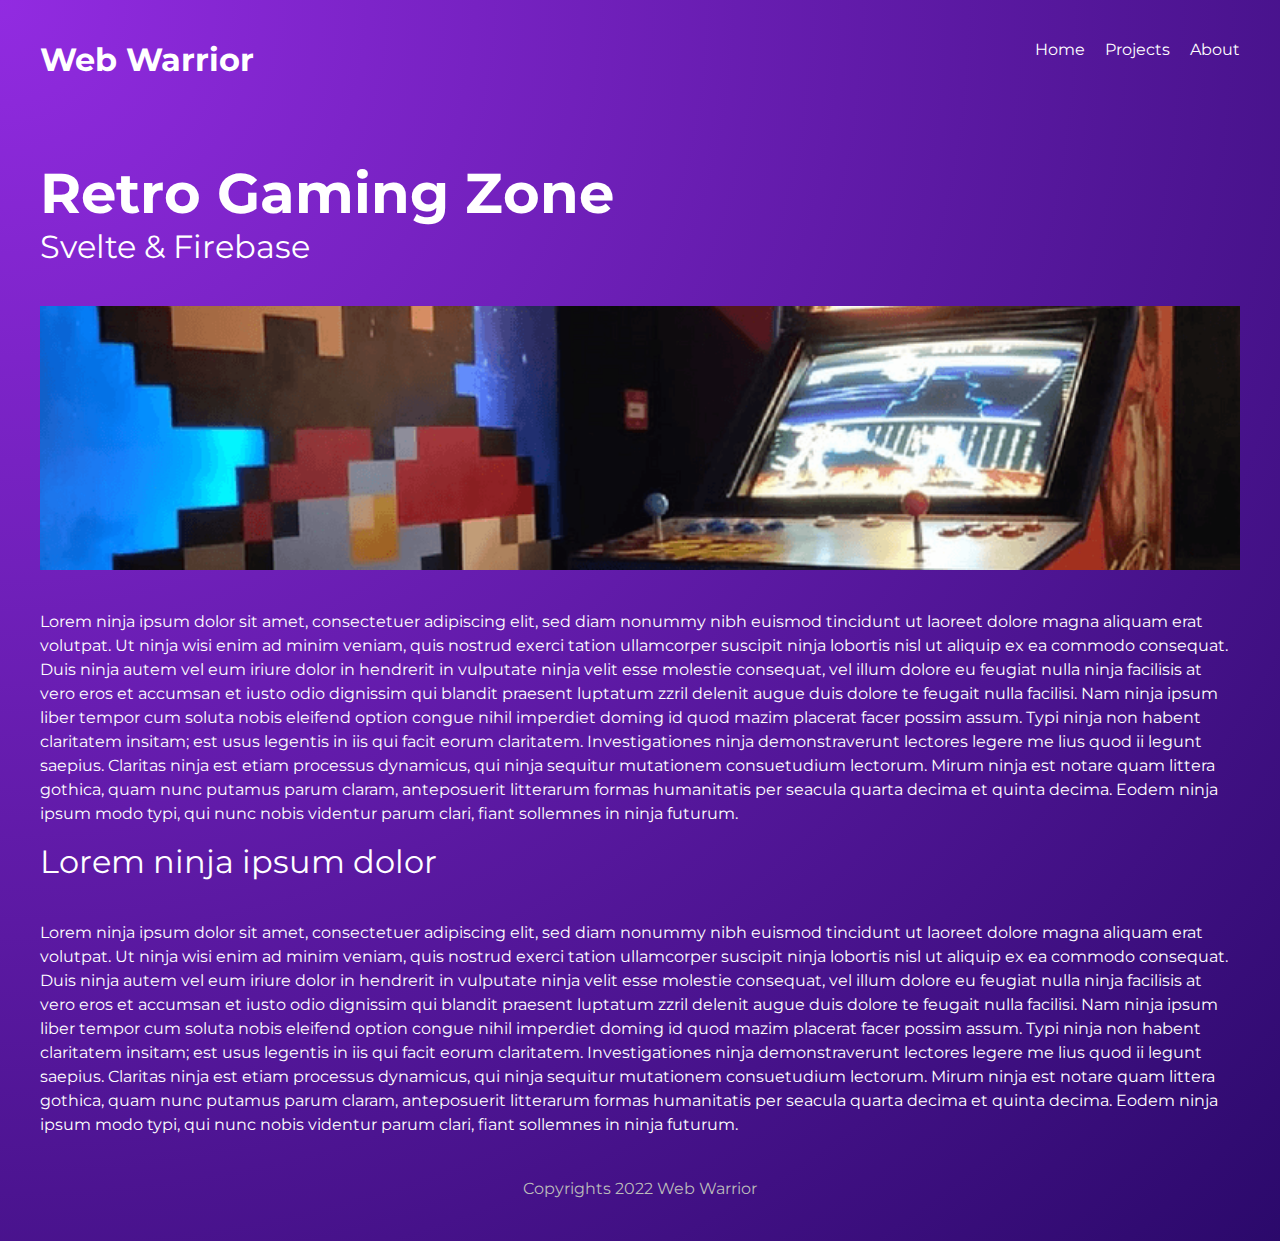
<file: projects/retro-gaming-zone/index.html>
<!DOCTYPE html><html><head><meta charSet="utf-8"/><meta http-equiv="x-ua-compatible" content="ie=edge"/><meta name="viewport" content="width=device-width, initial-scale=1, shrink-to-fit=no"/><meta name="generator" content="Gatsby 4.5.4"/><style data-href="/styles.fa4acf804b1cb278ad90.css" data-identity="gatsby-global-css">@import url(https://fonts.googleapis.com/css2?family=Montserrat:wght@300;400;500;700&display=swap);*{color:#fff;font-family:Montserrat;margin:0;padding:0;text-decoration:none}body,html{min-height:100%}body{background:radial-gradient(at top left,#922be1 0,#2b096b 100%);background-repeat:no-repeat}p{line-height:1.5em;margin:16px auto}.layout{margin:0 auto;max-width:1200px}nav{display:grid;grid-template-columns:1fr 1fr;margin:40px auto}nav .links{text-align:right}nav .links,nav a{display:inline-block}nav a{border-bottom:3px solid transparent;font-weight:400;margin-left:20px;padding-bottom:8px}nav a:hover{border-color:#fff}footer p{color:#bbb;margin:40px auto;text-align:center}.home-module--header--yqOgg{grid-gap:40px;align-items:center;display:grid;grid-template-columns:1fr 1fr}.home-module--header--yqOgg h2{font-size:4em}.home-module--header--yqOgg h3{font-size:3em;font-weight:400;margin-bottom:20px}.home-module--btn--K39-2{background:#d42990;border-radius:10px;display:inline-block;font-weight:500;margin-top:20px;padding:10px 16px}.home-module--btn--K39-2:hover{background:#af1772}.projects-module--portfolio--c8lid{text-align:center}.projects-module--portfolio--c8lid>h2{font-size:3em;margin-top:80px}.projects-module--portfolio--c8lid>h3{font-size:2em;font-weight:400}.projects-module--projects--DmUc\+{display:grid;gap:80px;grid-template-columns:repeat(3,1fr);margin:80px 20px}.projects-module--projects--DmUc\+ h3{font-weight:500;margin:20px auto 0;text-align:center}.projects-module--projects--DmUc\+ p{color:#ccc;margin-top:4px}.project-details-module--details--VKOxD h2{font-size:3.5em;margin-top:80px}.project-details-module--details--VKOxD h3{font-size:2em;font-weight:400;margin-bottom:40px}.project-details-module--html--VoAwY{margin-top:40px}.project-details-module--featured--t\+R-7{margin-bottom:40px}</style><link as="script" rel="preload" href="/webpack-runtime-d67d6593181943697cd8.js"/><link as="script" rel="preload" href="/framework-d56718bb68ef348a9585.js"/><link as="script" rel="preload" href="/app-a01b758caf96df763a14.js"/><link as="script" rel="preload" href="/da9df79e0916b6a258401bd04050366377f56fee-b716981776666ed2b04e.js"/><link as="script" rel="preload" href="/component---src-templates-project-details-js-a3b70c55e0ec2a81abd6.js"/><link as="fetch" rel="preload" href="/page-data/projects/retro-gaming-zone/page-data.json" crossorigin="anonymous"/><link as="fetch" rel="preload" href="/page-data/app-data.json" crossorigin="anonymous"/></head><body><div id="___gatsby"><div style="outline:none" tabindex="-1" id="gatsby-focus-wrapper"><div class="layout"><nav><h1>Web Warrior</h1><div class="links"><a href="/">Home</a><a href="/projects">Projects</a><a href="/about">About</a></div></nav><div class="content"><div class="project-details-module--details--VKOxD"><h2>Retro Gaming Zone</h2><h3>Svelte &amp; Firebase</h3><div class="project-details-module--featured--t+R-7"><div class=" gatsby-image-wrapper" style="position:relative;overflow:hidden"><div aria-hidden="true" style="width:100%;padding-bottom:21.999999999999996%"></div><img aria-hidden="true" src="[data-uri]" alt="" style="position:absolute;top:0;left:0;width:100%;height:100%;object-fit:cover;object-position:center;opacity:1;transition-delay:500ms"/><noscript><picture><source srcset="/static/0bfa2fff88d8c8de7651210004053140/69585/gaming-banner.png 200w,
/static/0bfa2fff88d8c8de7651210004053140/497c6/gaming-banner.png 400w,
/static/0bfa2fff88d8c8de7651210004053140/ee604/gaming-banner.png 800w,
/static/0bfa2fff88d8c8de7651210004053140/f3583/gaming-banner.png 1200w,
/static/0bfa2fff88d8c8de7651210004053140/5707d/gaming-banner.png 1600w,
/static/0bfa2fff88d8c8de7651210004053140/2ac32/gaming-banner.png 1616w" sizes="(max-width: 800px) 100vw, 800px" /><img loading="lazy" sizes="(max-width: 800px) 100vw, 800px" srcset="/static/0bfa2fff88d8c8de7651210004053140/69585/gaming-banner.png 200w,
/static/0bfa2fff88d8c8de7651210004053140/497c6/gaming-banner.png 400w,
/static/0bfa2fff88d8c8de7651210004053140/ee604/gaming-banner.png 800w,
/static/0bfa2fff88d8c8de7651210004053140/f3583/gaming-banner.png 1200w,
/static/0bfa2fff88d8c8de7651210004053140/5707d/gaming-banner.png 1600w,
/static/0bfa2fff88d8c8de7651210004053140/2ac32/gaming-banner.png 1616w" src="/static/0bfa2fff88d8c8de7651210004053140/ee604/gaming-banner.png" alt="" style="position:absolute;top:0;left:0;opacity:1;width:100%;height:100%;object-fit:cover;object-position:center"/></picture></noscript></div></div><div class="project-details-module--html--VoAwY"><p>Lorem ninja ipsum dolor sit amet, consectetuer adipiscing elit, sed diam nonummy nibh euismod tincidunt ut laoreet dolore magna aliquam erat volutpat. Ut ninja wisi enim ad minim veniam, quis nostrud exerci tation ullamcorper suscipit ninja lobortis nisl ut aliquip ex ea commodo consequat. Duis ninja autem vel eum iriure dolor in hendrerit in vulputate ninja velit esse molestie consequat, vel illum dolore eu feugiat nulla ninja facilisis at vero eros et accumsan et iusto odio dignissim qui blandit praesent luptatum zzril delenit augue duis dolore te feugait nulla facilisi. Nam ninja ipsum liber tempor cum soluta nobis eleifend option congue nihil imperdiet doming id quod mazim placerat facer possim assum. Typi ninja non habent claritatem insitam; est usus legentis in iis qui facit eorum claritatem. Investigationes ninja demonstraverunt lectores legere me lius quod ii legunt saepius. Claritas ninja est etiam processus dynamicus, qui ninja sequitur mutationem consuetudium lectorum. Mirum ninja est notare quam littera gothica, quam nunc putamus parum claram, anteposuerit litterarum formas humanitatis per seacula quarta decima et quinta decima. Eodem ninja ipsum modo typi, qui nunc nobis videntur parum clari, fiant sollemnes in ninja futurum.</p>
<h3>Lorem ninja ipsum dolor</h3>
<p>Lorem ninja ipsum dolor sit amet, consectetuer adipiscing elit, sed diam nonummy nibh euismod tincidunt ut laoreet dolore magna aliquam erat volutpat. Ut ninja wisi enim ad minim veniam, quis nostrud exerci tation ullamcorper suscipit ninja lobortis nisl ut aliquip ex ea commodo consequat. Duis ninja autem vel eum iriure dolor in hendrerit in vulputate ninja velit esse molestie consequat, vel illum dolore eu feugiat nulla ninja facilisis at vero eros et accumsan et iusto odio dignissim qui blandit praesent luptatum zzril delenit augue duis dolore te feugait nulla facilisi. Nam ninja ipsum liber tempor cum soluta nobis eleifend option congue nihil imperdiet doming id quod mazim placerat facer possim assum. Typi ninja non habent claritatem insitam; est usus legentis in iis qui facit eorum claritatem. Investigationes ninja demonstraverunt lectores legere me lius quod ii legunt saepius. Claritas ninja est etiam processus dynamicus, qui ninja sequitur mutationem consuetudium lectorum. Mirum ninja est notare quam littera gothica, quam nunc putamus parum claram, anteposuerit litterarum formas humanitatis per seacula quarta decima et quinta decima. Eodem ninja ipsum modo typi, qui nunc nobis videntur parum clari, fiant sollemnes in ninja futurum.</p></div></div></div><footer><p>Copyrights 2022 Web Warrior</p></footer></div></div><div id="gatsby-announcer" style="position:absolute;top:0;width:1px;height:1px;padding:0;overflow:hidden;clip:rect(0, 0, 0, 0);white-space:nowrap;border:0" aria-live="assertive" aria-atomic="true"></div></div><script id="gatsby-script-loader">/*<![CDATA[*/window.pagePath="/projects/retro-gaming-zone";window.___webpackCompilationHash="673bc3f53e3c72a4aa8a";/*]]>*/</script><script id="gatsby-chunk-mapping">/*<![CDATA[*/window.___chunkMapping={"polyfill":["/polyfill-c9ca0462efb8ab6aa30b.js"],"app":["/app-a01b758caf96df763a14.js"],"component---src-pages-404-js":["/component---src-pages-404-js-01fa47a95cbb13805ee7.js"],"component---src-pages-about-js":["/component---src-pages-about-js-11b1cbe23e1739071afd.js"],"component---src-pages-index-js":["/component---src-pages-index-js-7bfef20735114c35265e.js"],"component---src-pages-projects-index-js":["/component---src-pages-projects-index-js-3f932ff4bf214cf61814.js"],"component---src-templates-project-details-js":["/component---src-templates-project-details-js-a3b70c55e0ec2a81abd6.js"]};/*]]>*/</script><script src="/polyfill-c9ca0462efb8ab6aa30b.js" nomodule=""></script><script src="/component---src-templates-project-details-js-a3b70c55e0ec2a81abd6.js" async=""></script><script src="/da9df79e0916b6a258401bd04050366377f56fee-b716981776666ed2b04e.js" async=""></script><script src="/app-a01b758caf96df763a14.js" async=""></script><script src="/framework-d56718bb68ef348a9585.js" async=""></script><script src="/webpack-runtime-d67d6593181943697cd8.js" async=""></script></body></html>
</file>
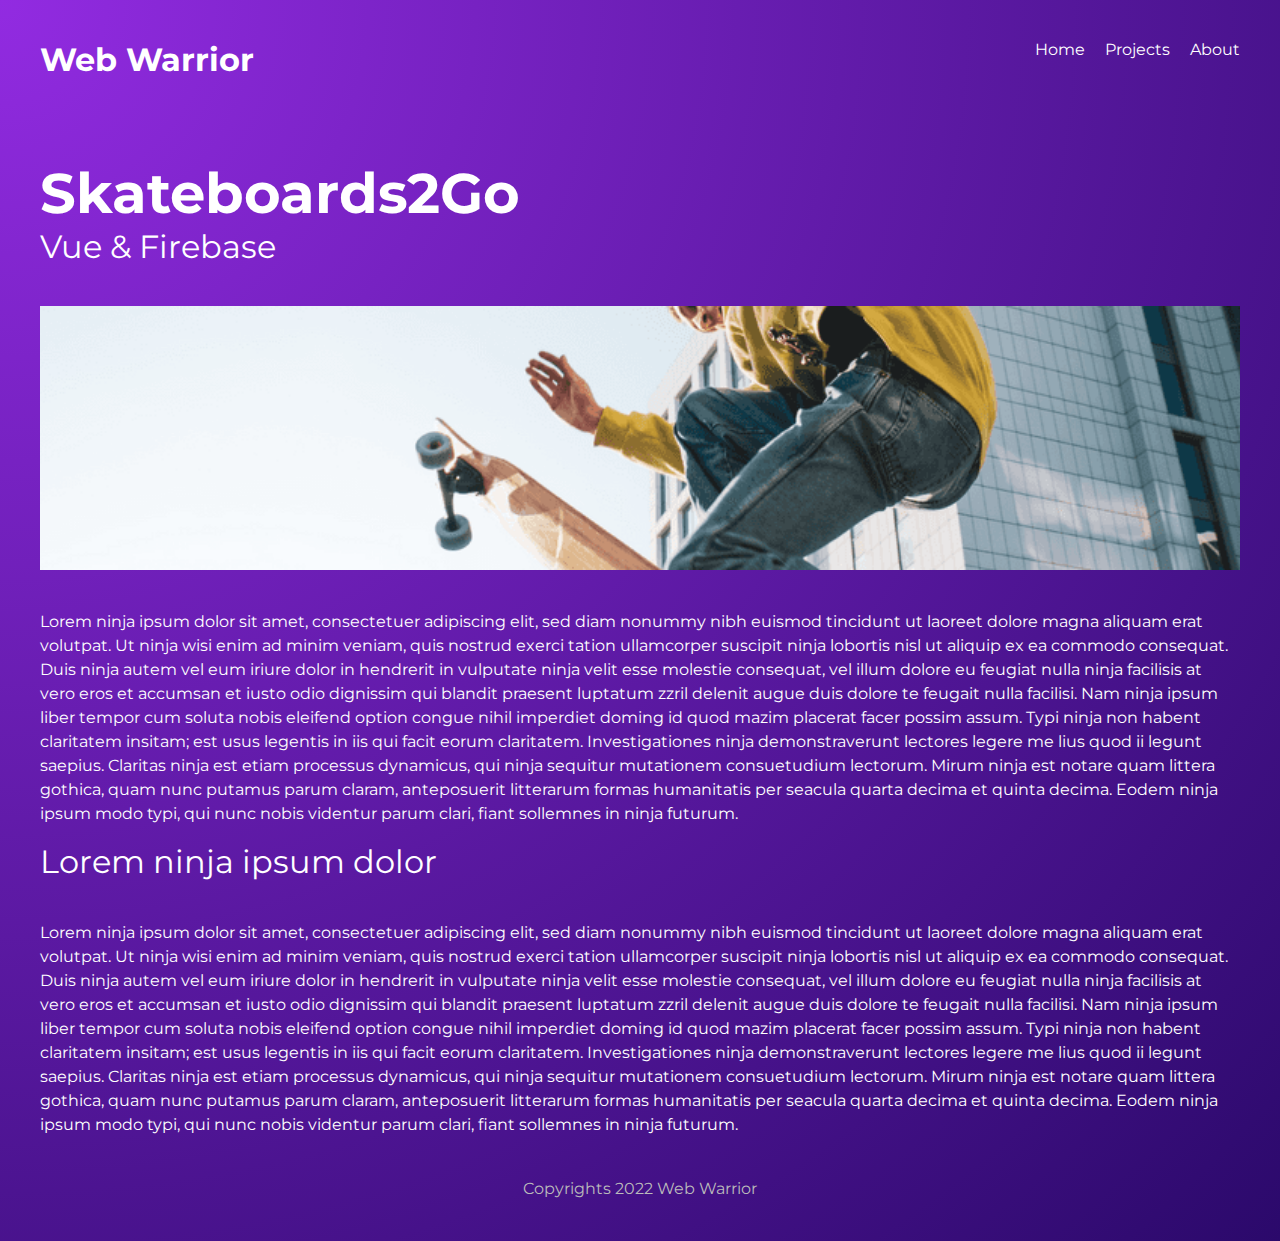
<file: projects/skateboards-to-go/index.html>
<!DOCTYPE html><html><head><meta charSet="utf-8"/><meta http-equiv="x-ua-compatible" content="ie=edge"/><meta name="viewport" content="width=device-width, initial-scale=1, shrink-to-fit=no"/><meta name="generator" content="Gatsby 4.5.4"/><style data-href="/styles.fa4acf804b1cb278ad90.css" data-identity="gatsby-global-css">@import url(https://fonts.googleapis.com/css2?family=Montserrat:wght@300;400;500;700&display=swap);*{color:#fff;font-family:Montserrat;margin:0;padding:0;text-decoration:none}body,html{min-height:100%}body{background:radial-gradient(at top left,#922be1 0,#2b096b 100%);background-repeat:no-repeat}p{line-height:1.5em;margin:16px auto}.layout{margin:0 auto;max-width:1200px}nav{display:grid;grid-template-columns:1fr 1fr;margin:40px auto}nav .links{text-align:right}nav .links,nav a{display:inline-block}nav a{border-bottom:3px solid transparent;font-weight:400;margin-left:20px;padding-bottom:8px}nav a:hover{border-color:#fff}footer p{color:#bbb;margin:40px auto;text-align:center}.home-module--header--yqOgg{grid-gap:40px;align-items:center;display:grid;grid-template-columns:1fr 1fr}.home-module--header--yqOgg h2{font-size:4em}.home-module--header--yqOgg h3{font-size:3em;font-weight:400;margin-bottom:20px}.home-module--btn--K39-2{background:#d42990;border-radius:10px;display:inline-block;font-weight:500;margin-top:20px;padding:10px 16px}.home-module--btn--K39-2:hover{background:#af1772}.projects-module--portfolio--c8lid{text-align:center}.projects-module--portfolio--c8lid>h2{font-size:3em;margin-top:80px}.projects-module--portfolio--c8lid>h3{font-size:2em;font-weight:400}.projects-module--projects--DmUc\+{display:grid;gap:80px;grid-template-columns:repeat(3,1fr);margin:80px 20px}.projects-module--projects--DmUc\+ h3{font-weight:500;margin:20px auto 0;text-align:center}.projects-module--projects--DmUc\+ p{color:#ccc;margin-top:4px}.project-details-module--details--VKOxD h2{font-size:3.5em;margin-top:80px}.project-details-module--details--VKOxD h3{font-size:2em;font-weight:400;margin-bottom:40px}.project-details-module--html--VoAwY{margin-top:40px}.project-details-module--featured--t\+R-7{margin-bottom:40px}</style><link as="script" rel="preload" href="/webpack-runtime-d67d6593181943697cd8.js"/><link as="script" rel="preload" href="/framework-d56718bb68ef348a9585.js"/><link as="script" rel="preload" href="/app-a01b758caf96df763a14.js"/><link as="script" rel="preload" href="/da9df79e0916b6a258401bd04050366377f56fee-b716981776666ed2b04e.js"/><link as="script" rel="preload" href="/component---src-templates-project-details-js-a3b70c55e0ec2a81abd6.js"/><link as="fetch" rel="preload" href="/page-data/projects/skateboards-to-go/page-data.json" crossorigin="anonymous"/><link as="fetch" rel="preload" href="/page-data/app-data.json" crossorigin="anonymous"/></head><body><div id="___gatsby"><div style="outline:none" tabindex="-1" id="gatsby-focus-wrapper"><div class="layout"><nav><h1>Web Warrior</h1><div class="links"><a href="/">Home</a><a href="/projects">Projects</a><a href="/about">About</a></div></nav><div class="content"><div class="project-details-module--details--VKOxD"><h2>Skateboards2Go</h2><h3>Vue &amp; Firebase</h3><div class="project-details-module--featured--t+R-7"><div class=" gatsby-image-wrapper" style="position:relative;overflow:hidden"><div aria-hidden="true" style="width:100%;padding-bottom:21.999999999999996%"></div><img aria-hidden="true" src="[data-uri]" alt="" style="position:absolute;top:0;left:0;width:100%;height:100%;object-fit:cover;object-position:center;opacity:1;transition-delay:500ms"/><noscript><picture><source srcset="/static/82571243b06a566006a1274580e1ae82/69585/skate-banner.png 200w,
/static/82571243b06a566006a1274580e1ae82/497c6/skate-banner.png 400w,
/static/82571243b06a566006a1274580e1ae82/ee604/skate-banner.png 800w,
/static/82571243b06a566006a1274580e1ae82/f3583/skate-banner.png 1200w,
/static/82571243b06a566006a1274580e1ae82/5707d/skate-banner.png 1600w,
/static/82571243b06a566006a1274580e1ae82/78299/skate-banner.png 1618w" sizes="(max-width: 800px) 100vw, 800px" /><img loading="lazy" sizes="(max-width: 800px) 100vw, 800px" srcset="/static/82571243b06a566006a1274580e1ae82/69585/skate-banner.png 200w,
/static/82571243b06a566006a1274580e1ae82/497c6/skate-banner.png 400w,
/static/82571243b06a566006a1274580e1ae82/ee604/skate-banner.png 800w,
/static/82571243b06a566006a1274580e1ae82/f3583/skate-banner.png 1200w,
/static/82571243b06a566006a1274580e1ae82/5707d/skate-banner.png 1600w,
/static/82571243b06a566006a1274580e1ae82/78299/skate-banner.png 1618w" src="/static/82571243b06a566006a1274580e1ae82/ee604/skate-banner.png" alt="" style="position:absolute;top:0;left:0;opacity:1;width:100%;height:100%;object-fit:cover;object-position:center"/></picture></noscript></div></div><div class="project-details-module--html--VoAwY"><p>Lorem ninja ipsum dolor sit amet, consectetuer adipiscing elit, sed diam nonummy nibh euismod tincidunt ut laoreet dolore magna aliquam erat volutpat. Ut ninja wisi enim ad minim veniam, quis nostrud exerci tation ullamcorper suscipit ninja lobortis nisl ut aliquip ex ea commodo consequat. Duis ninja autem vel eum iriure dolor in hendrerit in vulputate ninja velit esse molestie consequat, vel illum dolore eu feugiat nulla ninja facilisis at vero eros et accumsan et iusto odio dignissim qui blandit praesent luptatum zzril delenit augue duis dolore te feugait nulla facilisi. Nam ninja ipsum liber tempor cum soluta nobis eleifend option congue nihil imperdiet doming id quod mazim placerat facer possim assum. Typi ninja non habent claritatem insitam; est usus legentis in iis qui facit eorum claritatem. Investigationes ninja demonstraverunt lectores legere me lius quod ii legunt saepius. Claritas ninja est etiam processus dynamicus, qui ninja sequitur mutationem consuetudium lectorum. Mirum ninja est notare quam littera gothica, quam nunc putamus parum claram, anteposuerit litterarum formas humanitatis per seacula quarta decima et quinta decima. Eodem ninja ipsum modo typi, qui nunc nobis videntur parum clari, fiant sollemnes in ninja futurum.</p>
<h3>Lorem ninja ipsum dolor</h3>
<p>Lorem ninja ipsum dolor sit amet, consectetuer adipiscing elit, sed diam nonummy nibh euismod tincidunt ut laoreet dolore magna aliquam erat volutpat. Ut ninja wisi enim ad minim veniam, quis nostrud exerci tation ullamcorper suscipit ninja lobortis nisl ut aliquip ex ea commodo consequat. Duis ninja autem vel eum iriure dolor in hendrerit in vulputate ninja velit esse molestie consequat, vel illum dolore eu feugiat nulla ninja facilisis at vero eros et accumsan et iusto odio dignissim qui blandit praesent luptatum zzril delenit augue duis dolore te feugait nulla facilisi. Nam ninja ipsum liber tempor cum soluta nobis eleifend option congue nihil imperdiet doming id quod mazim placerat facer possim assum. Typi ninja non habent claritatem insitam; est usus legentis in iis qui facit eorum claritatem. Investigationes ninja demonstraverunt lectores legere me lius quod ii legunt saepius. Claritas ninja est etiam processus dynamicus, qui ninja sequitur mutationem consuetudium lectorum. Mirum ninja est notare quam littera gothica, quam nunc putamus parum claram, anteposuerit litterarum formas humanitatis per seacula quarta decima et quinta decima. Eodem ninja ipsum modo typi, qui nunc nobis videntur parum clari, fiant sollemnes in ninja futurum.</p></div></div></div><footer><p>Copyrights 2022 Web Warrior</p></footer></div></div><div id="gatsby-announcer" style="position:absolute;top:0;width:1px;height:1px;padding:0;overflow:hidden;clip:rect(0, 0, 0, 0);white-space:nowrap;border:0" aria-live="assertive" aria-atomic="true"></div></div><script id="gatsby-script-loader">/*<![CDATA[*/window.pagePath="/projects/skateboards-to-go";window.___webpackCompilationHash="673bc3f53e3c72a4aa8a";/*]]>*/</script><script id="gatsby-chunk-mapping">/*<![CDATA[*/window.___chunkMapping={"polyfill":["/polyfill-c9ca0462efb8ab6aa30b.js"],"app":["/app-a01b758caf96df763a14.js"],"component---src-pages-404-js":["/component---src-pages-404-js-01fa47a95cbb13805ee7.js"],"component---src-pages-about-js":["/component---src-pages-about-js-11b1cbe23e1739071afd.js"],"component---src-pages-index-js":["/component---src-pages-index-js-7bfef20735114c35265e.js"],"component---src-pages-projects-index-js":["/component---src-pages-projects-index-js-3f932ff4bf214cf61814.js"],"component---src-templates-project-details-js":["/component---src-templates-project-details-js-a3b70c55e0ec2a81abd6.js"]};/*]]>*/</script><script src="/polyfill-c9ca0462efb8ab6aa30b.js" nomodule=""></script><script src="/component---src-templates-project-details-js-a3b70c55e0ec2a81abd6.js" async=""></script><script src="/da9df79e0916b6a258401bd04050366377f56fee-b716981776666ed2b04e.js" async=""></script><script src="/app-a01b758caf96df763a14.js" async=""></script><script src="/framework-d56718bb68ef348a9585.js" async=""></script><script src="/webpack-runtime-d67d6593181943697cd8.js" async=""></script></body></html>
</file>
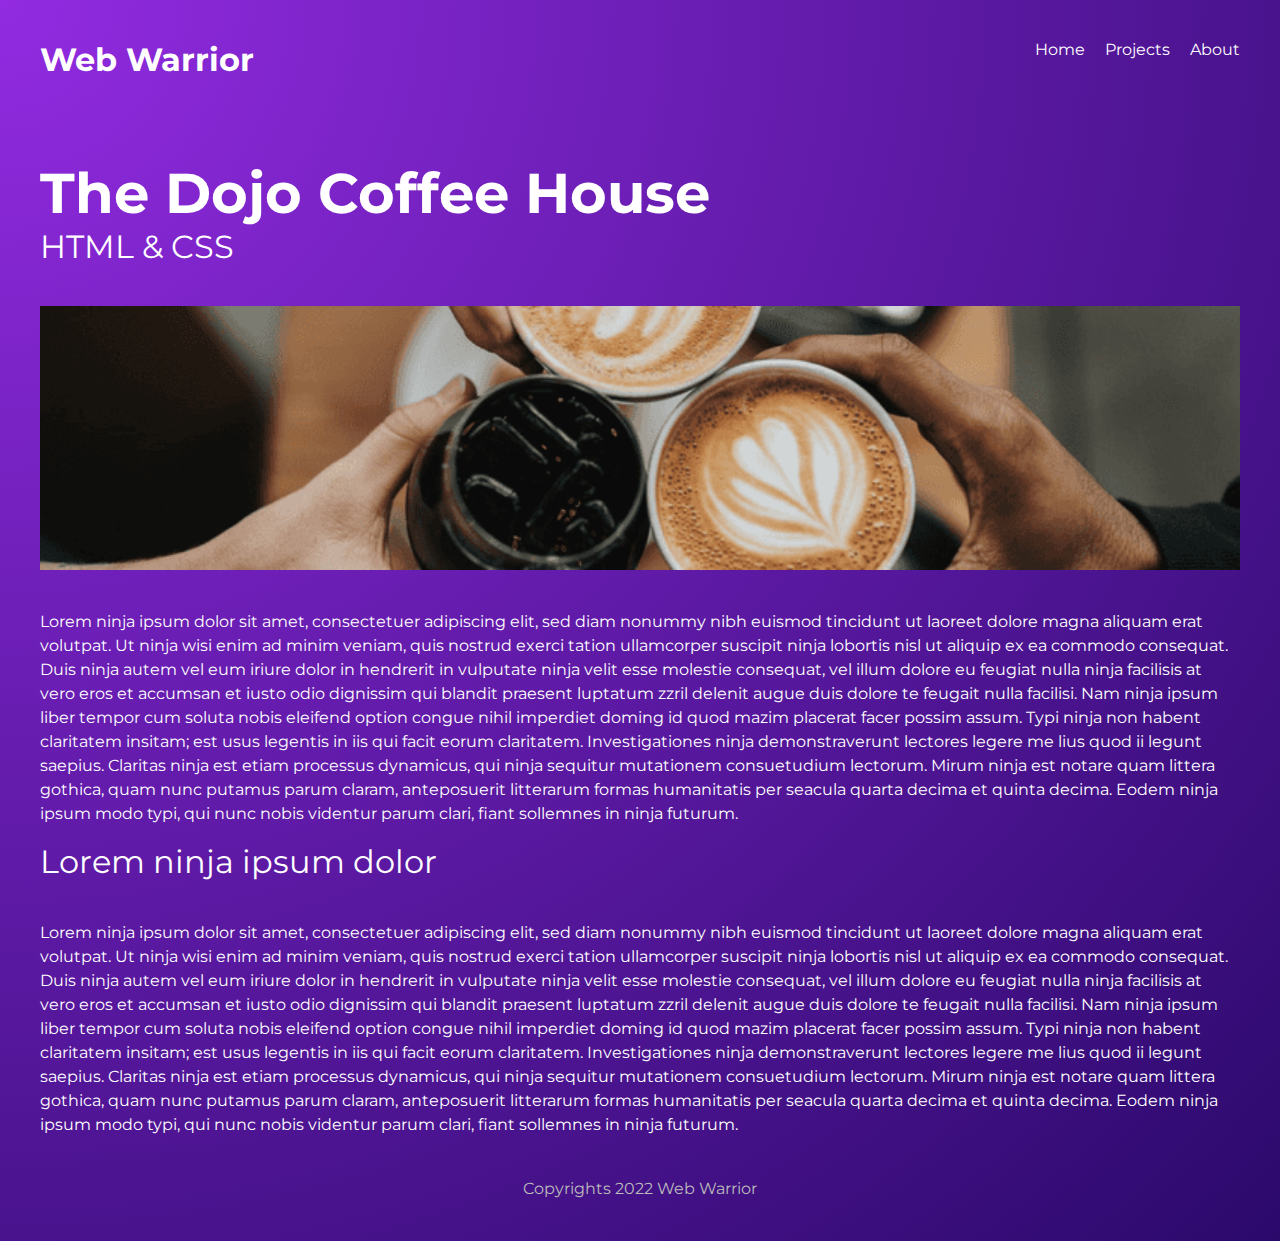
<file: projects/the-dojo-coffee-house/index.html>
<!DOCTYPE html><html><head><meta charSet="utf-8"/><meta http-equiv="x-ua-compatible" content="ie=edge"/><meta name="viewport" content="width=device-width, initial-scale=1, shrink-to-fit=no"/><meta name="generator" content="Gatsby 4.5.4"/><style data-href="/styles.fa4acf804b1cb278ad90.css" data-identity="gatsby-global-css">@import url(https://fonts.googleapis.com/css2?family=Montserrat:wght@300;400;500;700&display=swap);*{color:#fff;font-family:Montserrat;margin:0;padding:0;text-decoration:none}body,html{min-height:100%}body{background:radial-gradient(at top left,#922be1 0,#2b096b 100%);background-repeat:no-repeat}p{line-height:1.5em;margin:16px auto}.layout{margin:0 auto;max-width:1200px}nav{display:grid;grid-template-columns:1fr 1fr;margin:40px auto}nav .links{text-align:right}nav .links,nav a{display:inline-block}nav a{border-bottom:3px solid transparent;font-weight:400;margin-left:20px;padding-bottom:8px}nav a:hover{border-color:#fff}footer p{color:#bbb;margin:40px auto;text-align:center}.home-module--header--yqOgg{grid-gap:40px;align-items:center;display:grid;grid-template-columns:1fr 1fr}.home-module--header--yqOgg h2{font-size:4em}.home-module--header--yqOgg h3{font-size:3em;font-weight:400;margin-bottom:20px}.home-module--btn--K39-2{background:#d42990;border-radius:10px;display:inline-block;font-weight:500;margin-top:20px;padding:10px 16px}.home-module--btn--K39-2:hover{background:#af1772}.projects-module--portfolio--c8lid{text-align:center}.projects-module--portfolio--c8lid>h2{font-size:3em;margin-top:80px}.projects-module--portfolio--c8lid>h3{font-size:2em;font-weight:400}.projects-module--projects--DmUc\+{display:grid;gap:80px;grid-template-columns:repeat(3,1fr);margin:80px 20px}.projects-module--projects--DmUc\+ h3{font-weight:500;margin:20px auto 0;text-align:center}.projects-module--projects--DmUc\+ p{color:#ccc;margin-top:4px}.project-details-module--details--VKOxD h2{font-size:3.5em;margin-top:80px}.project-details-module--details--VKOxD h3{font-size:2em;font-weight:400;margin-bottom:40px}.project-details-module--html--VoAwY{margin-top:40px}.project-details-module--featured--t\+R-7{margin-bottom:40px}</style><link as="script" rel="preload" href="/webpack-runtime-d67d6593181943697cd8.js"/><link as="script" rel="preload" href="/framework-d56718bb68ef348a9585.js"/><link as="script" rel="preload" href="/app-a01b758caf96df763a14.js"/><link as="script" rel="preload" href="/da9df79e0916b6a258401bd04050366377f56fee-b716981776666ed2b04e.js"/><link as="script" rel="preload" href="/component---src-templates-project-details-js-a3b70c55e0ec2a81abd6.js"/><link as="fetch" rel="preload" href="/page-data/projects/the-dojo-coffee-house/page-data.json" crossorigin="anonymous"/><link as="fetch" rel="preload" href="/page-data/app-data.json" crossorigin="anonymous"/></head><body><div id="___gatsby"><div style="outline:none" tabindex="-1" id="gatsby-focus-wrapper"><div class="layout"><nav><h1>Web Warrior</h1><div class="links"><a href="/">Home</a><a href="/projects">Projects</a><a href="/about">About</a></div></nav><div class="content"><div class="project-details-module--details--VKOxD"><h2>The Dojo Coffee House</h2><h3>HTML &amp; CSS</h3><div class="project-details-module--featured--t+R-7"><div class=" gatsby-image-wrapper" style="position:relative;overflow:hidden"><div aria-hidden="true" style="width:100%;padding-bottom:21.999999999999996%"></div><img aria-hidden="true" src="[data-uri]" alt="" style="position:absolute;top:0;left:0;width:100%;height:100%;object-fit:cover;object-position:center;opacity:1;transition-delay:500ms"/><noscript><picture><source srcset="/static/eb6d38ae90c6dd9a793f6c89a2d0b446/69585/coffee-banner.png 200w,
/static/eb6d38ae90c6dd9a793f6c89a2d0b446/497c6/coffee-banner.png 400w,
/static/eb6d38ae90c6dd9a793f6c89a2d0b446/ee604/coffee-banner.png 800w,
/static/eb6d38ae90c6dd9a793f6c89a2d0b446/f3583/coffee-banner.png 1200w,
/static/eb6d38ae90c6dd9a793f6c89a2d0b446/5707d/coffee-banner.png 1600w,
/static/eb6d38ae90c6dd9a793f6c89a2d0b446/78299/coffee-banner.png 1618w" sizes="(max-width: 800px) 100vw, 800px" /><img loading="lazy" sizes="(max-width: 800px) 100vw, 800px" srcset="/static/eb6d38ae90c6dd9a793f6c89a2d0b446/69585/coffee-banner.png 200w,
/static/eb6d38ae90c6dd9a793f6c89a2d0b446/497c6/coffee-banner.png 400w,
/static/eb6d38ae90c6dd9a793f6c89a2d0b446/ee604/coffee-banner.png 800w,
/static/eb6d38ae90c6dd9a793f6c89a2d0b446/f3583/coffee-banner.png 1200w,
/static/eb6d38ae90c6dd9a793f6c89a2d0b446/5707d/coffee-banner.png 1600w,
/static/eb6d38ae90c6dd9a793f6c89a2d0b446/78299/coffee-banner.png 1618w" src="/static/eb6d38ae90c6dd9a793f6c89a2d0b446/ee604/coffee-banner.png" alt="" style="position:absolute;top:0;left:0;opacity:1;width:100%;height:100%;object-fit:cover;object-position:center"/></picture></noscript></div></div><div class="project-details-module--html--VoAwY"><p>Lorem ninja ipsum dolor sit amet, consectetuer adipiscing elit, sed diam nonummy nibh euismod tincidunt ut laoreet dolore magna aliquam erat volutpat. Ut ninja wisi enim ad minim veniam, quis nostrud exerci tation ullamcorper suscipit ninja lobortis nisl ut aliquip ex ea commodo consequat. Duis ninja autem vel eum iriure dolor in hendrerit in vulputate ninja velit esse molestie consequat, vel illum dolore eu feugiat nulla ninja facilisis at vero eros et accumsan et iusto odio dignissim qui blandit praesent luptatum zzril delenit augue duis dolore te feugait nulla facilisi. Nam ninja ipsum liber tempor cum soluta nobis eleifend option congue nihil imperdiet doming id quod mazim placerat facer possim assum. Typi ninja non habent claritatem insitam; est usus legentis in iis qui facit eorum claritatem. Investigationes ninja demonstraverunt lectores legere me lius quod ii legunt saepius. Claritas ninja est etiam processus dynamicus, qui ninja sequitur mutationem consuetudium lectorum. Mirum ninja est notare quam littera gothica, quam nunc putamus parum claram, anteposuerit litterarum formas humanitatis per seacula quarta decima et quinta decima. Eodem ninja ipsum modo typi, qui nunc nobis videntur parum clari, fiant sollemnes in ninja futurum.</p>
<h3>Lorem ninja ipsum dolor</h3>
<p>Lorem ninja ipsum dolor sit amet, consectetuer adipiscing elit, sed diam nonummy nibh euismod tincidunt ut laoreet dolore magna aliquam erat volutpat. Ut ninja wisi enim ad minim veniam, quis nostrud exerci tation ullamcorper suscipit ninja lobortis nisl ut aliquip ex ea commodo consequat. Duis ninja autem vel eum iriure dolor in hendrerit in vulputate ninja velit esse molestie consequat, vel illum dolore eu feugiat nulla ninja facilisis at vero eros et accumsan et iusto odio dignissim qui blandit praesent luptatum zzril delenit augue duis dolore te feugait nulla facilisi. Nam ninja ipsum liber tempor cum soluta nobis eleifend option congue nihil imperdiet doming id quod mazim placerat facer possim assum. Typi ninja non habent claritatem insitam; est usus legentis in iis qui facit eorum claritatem. Investigationes ninja demonstraverunt lectores legere me lius quod ii legunt saepius. Claritas ninja est etiam processus dynamicus, qui ninja sequitur mutationem consuetudium lectorum. Mirum ninja est notare quam littera gothica, quam nunc putamus parum claram, anteposuerit litterarum formas humanitatis per seacula quarta decima et quinta decima. Eodem ninja ipsum modo typi, qui nunc nobis videntur parum clari, fiant sollemnes in ninja futurum.</p></div></div></div><footer><p>Copyrights 2022 Web Warrior</p></footer></div></div><div id="gatsby-announcer" style="position:absolute;top:0;width:1px;height:1px;padding:0;overflow:hidden;clip:rect(0, 0, 0, 0);white-space:nowrap;border:0" aria-live="assertive" aria-atomic="true"></div></div><script id="gatsby-script-loader">/*<![CDATA[*/window.pagePath="/projects/the-dojo-coffee-house";window.___webpackCompilationHash="673bc3f53e3c72a4aa8a";/*]]>*/</script><script id="gatsby-chunk-mapping">/*<![CDATA[*/window.___chunkMapping={"polyfill":["/polyfill-c9ca0462efb8ab6aa30b.js"],"app":["/app-a01b758caf96df763a14.js"],"component---src-pages-404-js":["/component---src-pages-404-js-01fa47a95cbb13805ee7.js"],"component---src-pages-about-js":["/component---src-pages-about-js-11b1cbe23e1739071afd.js"],"component---src-pages-index-js":["/component---src-pages-index-js-7bfef20735114c35265e.js"],"component---src-pages-projects-index-js":["/component---src-pages-projects-index-js-3f932ff4bf214cf61814.js"],"component---src-templates-project-details-js":["/component---src-templates-project-details-js-a3b70c55e0ec2a81abd6.js"]};/*]]>*/</script><script src="/polyfill-c9ca0462efb8ab6aa30b.js" nomodule=""></script><script src="/component---src-templates-project-details-js-a3b70c55e0ec2a81abd6.js" async=""></script><script src="/da9df79e0916b6a258401bd04050366377f56fee-b716981776666ed2b04e.js" async=""></script><script src="/app-a01b758caf96df763a14.js" async=""></script><script src="/framework-d56718bb68ef348a9585.js" async=""></script><script src="/webpack-runtime-d67d6593181943697cd8.js" async=""></script></body></html>
</file>
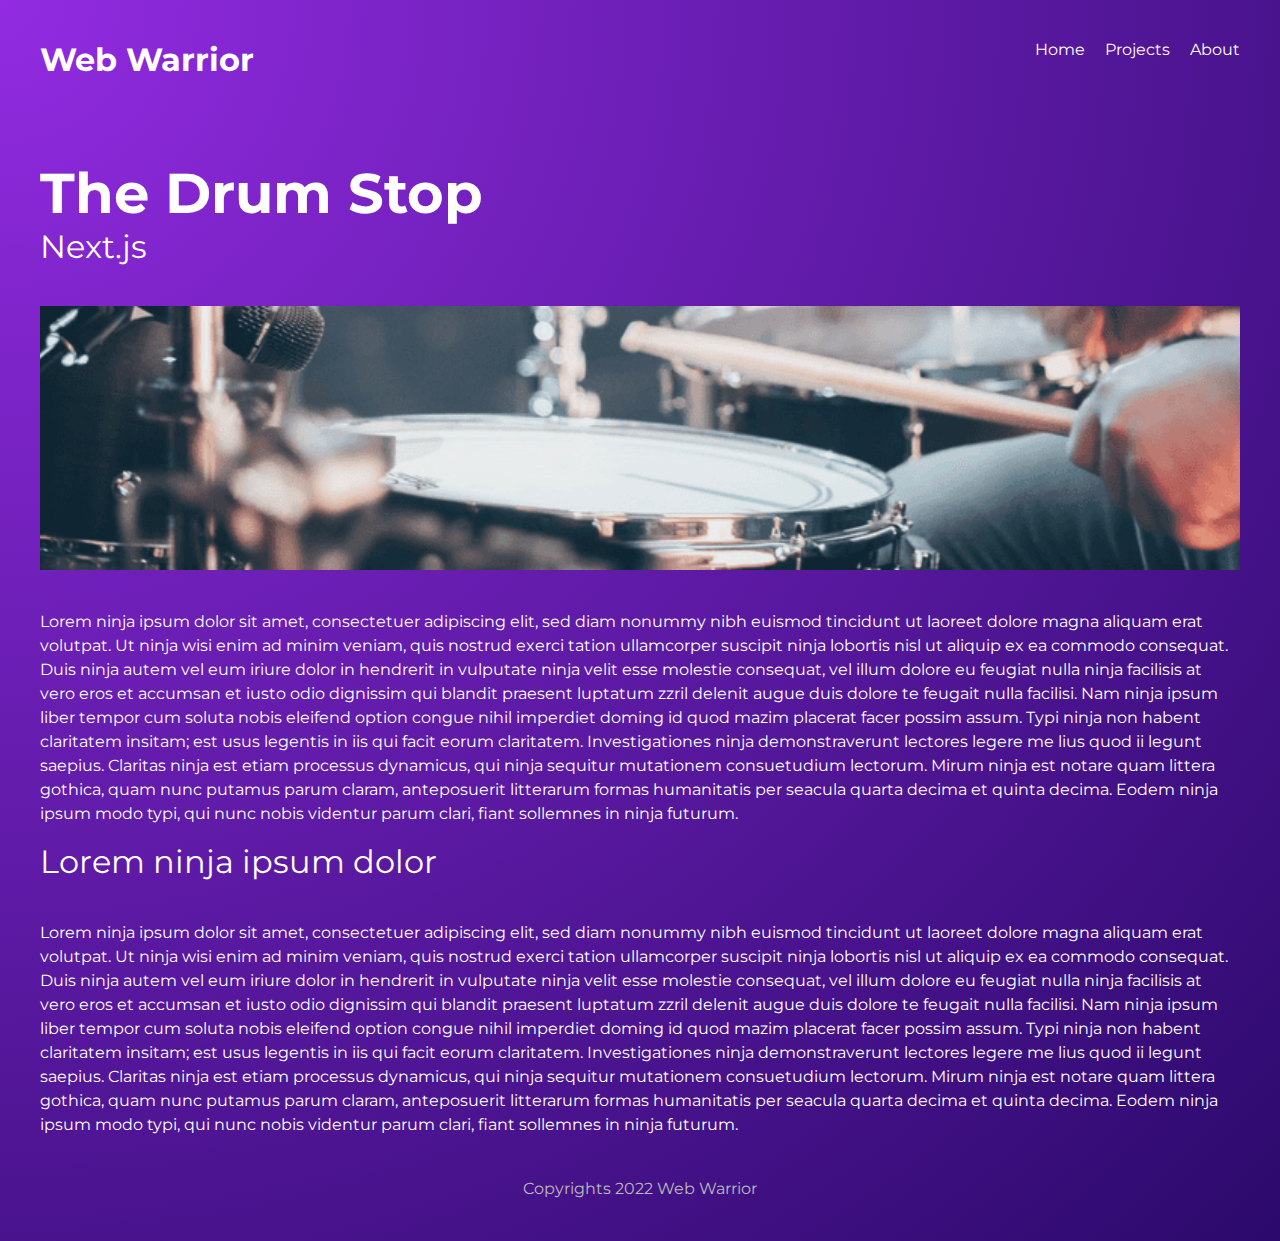
<file: projects/the-drum-stop/index.html>
<!DOCTYPE html><html><head><meta charSet="utf-8"/><meta http-equiv="x-ua-compatible" content="ie=edge"/><meta name="viewport" content="width=device-width, initial-scale=1, shrink-to-fit=no"/><meta name="generator" content="Gatsby 4.5.4"/><style data-href="/styles.fa4acf804b1cb278ad90.css" data-identity="gatsby-global-css">@import url(https://fonts.googleapis.com/css2?family=Montserrat:wght@300;400;500;700&display=swap);*{color:#fff;font-family:Montserrat;margin:0;padding:0;text-decoration:none}body,html{min-height:100%}body{background:radial-gradient(at top left,#922be1 0,#2b096b 100%);background-repeat:no-repeat}p{line-height:1.5em;margin:16px auto}.layout{margin:0 auto;max-width:1200px}nav{display:grid;grid-template-columns:1fr 1fr;margin:40px auto}nav .links{text-align:right}nav .links,nav a{display:inline-block}nav a{border-bottom:3px solid transparent;font-weight:400;margin-left:20px;padding-bottom:8px}nav a:hover{border-color:#fff}footer p{color:#bbb;margin:40px auto;text-align:center}.home-module--header--yqOgg{grid-gap:40px;align-items:center;display:grid;grid-template-columns:1fr 1fr}.home-module--header--yqOgg h2{font-size:4em}.home-module--header--yqOgg h3{font-size:3em;font-weight:400;margin-bottom:20px}.home-module--btn--K39-2{background:#d42990;border-radius:10px;display:inline-block;font-weight:500;margin-top:20px;padding:10px 16px}.home-module--btn--K39-2:hover{background:#af1772}.projects-module--portfolio--c8lid{text-align:center}.projects-module--portfolio--c8lid>h2{font-size:3em;margin-top:80px}.projects-module--portfolio--c8lid>h3{font-size:2em;font-weight:400}.projects-module--projects--DmUc\+{display:grid;gap:80px;grid-template-columns:repeat(3,1fr);margin:80px 20px}.projects-module--projects--DmUc\+ h3{font-weight:500;margin:20px auto 0;text-align:center}.projects-module--projects--DmUc\+ p{color:#ccc;margin-top:4px}.project-details-module--details--VKOxD h2{font-size:3.5em;margin-top:80px}.project-details-module--details--VKOxD h3{font-size:2em;font-weight:400;margin-bottom:40px}.project-details-module--html--VoAwY{margin-top:40px}.project-details-module--featured--t\+R-7{margin-bottom:40px}</style><link as="script" rel="preload" href="/webpack-runtime-d67d6593181943697cd8.js"/><link as="script" rel="preload" href="/framework-d56718bb68ef348a9585.js"/><link as="script" rel="preload" href="/app-a01b758caf96df763a14.js"/><link as="script" rel="preload" href="/da9df79e0916b6a258401bd04050366377f56fee-b716981776666ed2b04e.js"/><link as="script" rel="preload" href="/component---src-templates-project-details-js-a3b70c55e0ec2a81abd6.js"/><link as="fetch" rel="preload" href="/page-data/projects/the-drum-stop/page-data.json" crossorigin="anonymous"/><link as="fetch" rel="preload" href="/page-data/app-data.json" crossorigin="anonymous"/></head><body><div id="___gatsby"><div style="outline:none" tabindex="-1" id="gatsby-focus-wrapper"><div class="layout"><nav><h1>Web Warrior</h1><div class="links"><a href="/">Home</a><a href="/projects">Projects</a><a href="/about">About</a></div></nav><div class="content"><div class="project-details-module--details--VKOxD"><h2>The Drum Stop</h2><h3>Next.js</h3><div class="project-details-module--featured--t+R-7"><div class=" gatsby-image-wrapper" style="position:relative;overflow:hidden"><div aria-hidden="true" style="width:100%;padding-bottom:21.999999999999996%"></div><img aria-hidden="true" src="[data-uri]" alt="" style="position:absolute;top:0;left:0;width:100%;height:100%;object-fit:cover;object-position:center;opacity:1;transition-delay:500ms"/><noscript><picture><source srcset="/static/6c0168bbd74aeb18e9951c00ee0abf3d/69585/drums-banner.png 200w,
/static/6c0168bbd74aeb18e9951c00ee0abf3d/497c6/drums-banner.png 400w,
/static/6c0168bbd74aeb18e9951c00ee0abf3d/ee604/drums-banner.png 800w,
/static/6c0168bbd74aeb18e9951c00ee0abf3d/f3583/drums-banner.png 1200w,
/static/6c0168bbd74aeb18e9951c00ee0abf3d/5707d/drums-banner.png 1600w,
/static/6c0168bbd74aeb18e9951c00ee0abf3d/78299/drums-banner.png 1618w" sizes="(max-width: 800px) 100vw, 800px" /><img loading="lazy" sizes="(max-width: 800px) 100vw, 800px" srcset="/static/6c0168bbd74aeb18e9951c00ee0abf3d/69585/drums-banner.png 200w,
/static/6c0168bbd74aeb18e9951c00ee0abf3d/497c6/drums-banner.png 400w,
/static/6c0168bbd74aeb18e9951c00ee0abf3d/ee604/drums-banner.png 800w,
/static/6c0168bbd74aeb18e9951c00ee0abf3d/f3583/drums-banner.png 1200w,
/static/6c0168bbd74aeb18e9951c00ee0abf3d/5707d/drums-banner.png 1600w,
/static/6c0168bbd74aeb18e9951c00ee0abf3d/78299/drums-banner.png 1618w" src="/static/6c0168bbd74aeb18e9951c00ee0abf3d/ee604/drums-banner.png" alt="" style="position:absolute;top:0;left:0;opacity:1;width:100%;height:100%;object-fit:cover;object-position:center"/></picture></noscript></div></div><div class="project-details-module--html--VoAwY"><p>Lorem ninja ipsum dolor sit amet, consectetuer adipiscing elit, sed diam nonummy nibh euismod tincidunt ut laoreet dolore magna aliquam erat volutpat. Ut ninja wisi enim ad minim veniam, quis nostrud exerci tation ullamcorper suscipit ninja lobortis nisl ut aliquip ex ea commodo consequat. Duis ninja autem vel eum iriure dolor in hendrerit in vulputate ninja velit esse molestie consequat, vel illum dolore eu feugiat nulla ninja facilisis at vero eros et accumsan et iusto odio dignissim qui blandit praesent luptatum zzril delenit augue duis dolore te feugait nulla facilisi. Nam ninja ipsum liber tempor cum soluta nobis eleifend option congue nihil imperdiet doming id quod mazim placerat facer possim assum. Typi ninja non habent claritatem insitam; est usus legentis in iis qui facit eorum claritatem. Investigationes ninja demonstraverunt lectores legere me lius quod ii legunt saepius. Claritas ninja est etiam processus dynamicus, qui ninja sequitur mutationem consuetudium lectorum. Mirum ninja est notare quam littera gothica, quam nunc putamus parum claram, anteposuerit litterarum formas humanitatis per seacula quarta decima et quinta decima. Eodem ninja ipsum modo typi, qui nunc nobis videntur parum clari, fiant sollemnes in ninja futurum.</p>
<h3>Lorem ninja ipsum dolor</h3>
<p>Lorem ninja ipsum dolor sit amet, consectetuer adipiscing elit, sed diam nonummy nibh euismod tincidunt ut laoreet dolore magna aliquam erat volutpat. Ut ninja wisi enim ad minim veniam, quis nostrud exerci tation ullamcorper suscipit ninja lobortis nisl ut aliquip ex ea commodo consequat. Duis ninja autem vel eum iriure dolor in hendrerit in vulputate ninja velit esse molestie consequat, vel illum dolore eu feugiat nulla ninja facilisis at vero eros et accumsan et iusto odio dignissim qui blandit praesent luptatum zzril delenit augue duis dolore te feugait nulla facilisi. Nam ninja ipsum liber tempor cum soluta nobis eleifend option congue nihil imperdiet doming id quod mazim placerat facer possim assum. Typi ninja non habent claritatem insitam; est usus legentis in iis qui facit eorum claritatem. Investigationes ninja demonstraverunt lectores legere me lius quod ii legunt saepius. Claritas ninja est etiam processus dynamicus, qui ninja sequitur mutationem consuetudium lectorum. Mirum ninja est notare quam littera gothica, quam nunc putamus parum claram, anteposuerit litterarum formas humanitatis per seacula quarta decima et quinta decima. Eodem ninja ipsum modo typi, qui nunc nobis videntur parum clari, fiant sollemnes in ninja futurum.</p></div></div></div><footer><p>Copyrights 2022 Web Warrior</p></footer></div></div><div id="gatsby-announcer" style="position:absolute;top:0;width:1px;height:1px;padding:0;overflow:hidden;clip:rect(0, 0, 0, 0);white-space:nowrap;border:0" aria-live="assertive" aria-atomic="true"></div></div><script id="gatsby-script-loader">/*<![CDATA[*/window.pagePath="/projects/the-drum-stop";window.___webpackCompilationHash="673bc3f53e3c72a4aa8a";/*]]>*/</script><script id="gatsby-chunk-mapping">/*<![CDATA[*/window.___chunkMapping={"polyfill":["/polyfill-c9ca0462efb8ab6aa30b.js"],"app":["/app-a01b758caf96df763a14.js"],"component---src-pages-404-js":["/component---src-pages-404-js-01fa47a95cbb13805ee7.js"],"component---src-pages-about-js":["/component---src-pages-about-js-11b1cbe23e1739071afd.js"],"component---src-pages-index-js":["/component---src-pages-index-js-7bfef20735114c35265e.js"],"component---src-pages-projects-index-js":["/component---src-pages-projects-index-js-3f932ff4bf214cf61814.js"],"component---src-templates-project-details-js":["/component---src-templates-project-details-js-a3b70c55e0ec2a81abd6.js"]};/*]]>*/</script><script src="/polyfill-c9ca0462efb8ab6aa30b.js" nomodule=""></script><script src="/component---src-templates-project-details-js-a3b70c55e0ec2a81abd6.js" async=""></script><script src="/da9df79e0916b6a258401bd04050366377f56fee-b716981776666ed2b04e.js" async=""></script><script src="/app-a01b758caf96df763a14.js" async=""></script><script src="/framework-d56718bb68ef348a9585.js" async=""></script><script src="/webpack-runtime-d67d6593181943697cd8.js" async=""></script></body></html>
</file>
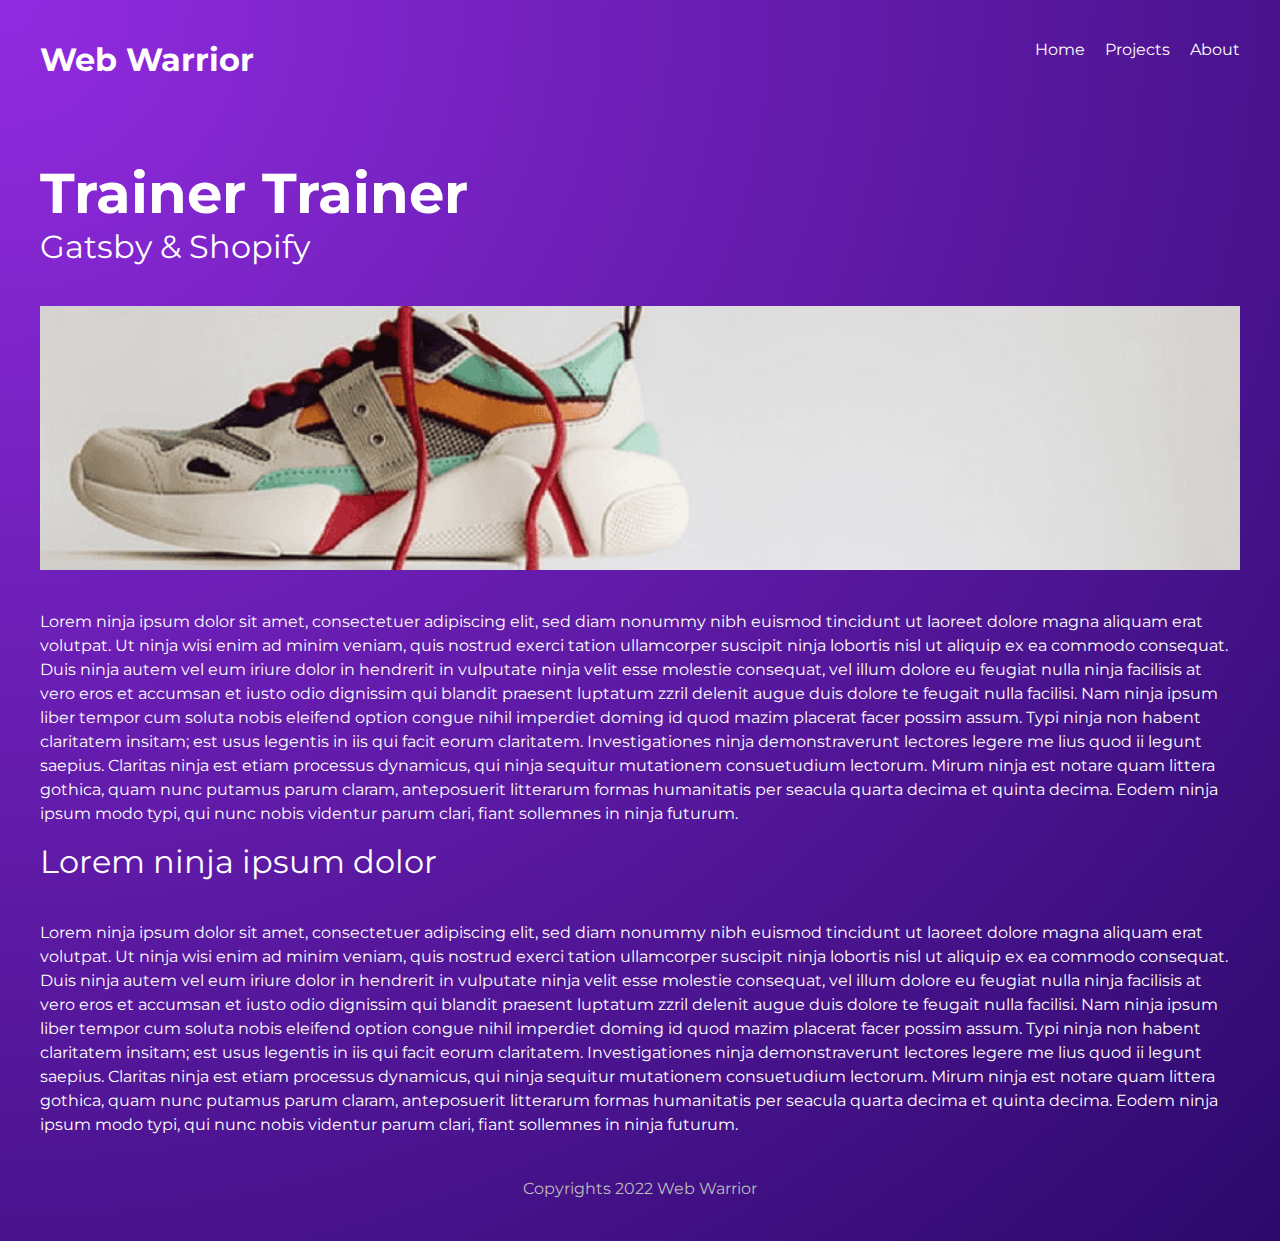
<file: projects/trainer-trainer/index.html>
<!DOCTYPE html><html><head><meta charSet="utf-8"/><meta http-equiv="x-ua-compatible" content="ie=edge"/><meta name="viewport" content="width=device-width, initial-scale=1, shrink-to-fit=no"/><meta name="generator" content="Gatsby 4.5.4"/><style data-href="/styles.fa4acf804b1cb278ad90.css" data-identity="gatsby-global-css">@import url(https://fonts.googleapis.com/css2?family=Montserrat:wght@300;400;500;700&display=swap);*{color:#fff;font-family:Montserrat;margin:0;padding:0;text-decoration:none}body,html{min-height:100%}body{background:radial-gradient(at top left,#922be1 0,#2b096b 100%);background-repeat:no-repeat}p{line-height:1.5em;margin:16px auto}.layout{margin:0 auto;max-width:1200px}nav{display:grid;grid-template-columns:1fr 1fr;margin:40px auto}nav .links{text-align:right}nav .links,nav a{display:inline-block}nav a{border-bottom:3px solid transparent;font-weight:400;margin-left:20px;padding-bottom:8px}nav a:hover{border-color:#fff}footer p{color:#bbb;margin:40px auto;text-align:center}.home-module--header--yqOgg{grid-gap:40px;align-items:center;display:grid;grid-template-columns:1fr 1fr}.home-module--header--yqOgg h2{font-size:4em}.home-module--header--yqOgg h3{font-size:3em;font-weight:400;margin-bottom:20px}.home-module--btn--K39-2{background:#d42990;border-radius:10px;display:inline-block;font-weight:500;margin-top:20px;padding:10px 16px}.home-module--btn--K39-2:hover{background:#af1772}.projects-module--portfolio--c8lid{text-align:center}.projects-module--portfolio--c8lid>h2{font-size:3em;margin-top:80px}.projects-module--portfolio--c8lid>h3{font-size:2em;font-weight:400}.projects-module--projects--DmUc\+{display:grid;gap:80px;grid-template-columns:repeat(3,1fr);margin:80px 20px}.projects-module--projects--DmUc\+ h3{font-weight:500;margin:20px auto 0;text-align:center}.projects-module--projects--DmUc\+ p{color:#ccc;margin-top:4px}.project-details-module--details--VKOxD h2{font-size:3.5em;margin-top:80px}.project-details-module--details--VKOxD h3{font-size:2em;font-weight:400;margin-bottom:40px}.project-details-module--html--VoAwY{margin-top:40px}.project-details-module--featured--t\+R-7{margin-bottom:40px}</style><link as="script" rel="preload" href="/webpack-runtime-d67d6593181943697cd8.js"/><link as="script" rel="preload" href="/framework-d56718bb68ef348a9585.js"/><link as="script" rel="preload" href="/app-a01b758caf96df763a14.js"/><link as="script" rel="preload" href="/da9df79e0916b6a258401bd04050366377f56fee-b716981776666ed2b04e.js"/><link as="script" rel="preload" href="/component---src-templates-project-details-js-a3b70c55e0ec2a81abd6.js"/><link as="fetch" rel="preload" href="/page-data/projects/trainer-trainer/page-data.json" crossorigin="anonymous"/><link as="fetch" rel="preload" href="/page-data/app-data.json" crossorigin="anonymous"/></head><body><div id="___gatsby"><div style="outline:none" tabindex="-1" id="gatsby-focus-wrapper"><div class="layout"><nav><h1>Web Warrior</h1><div class="links"><a href="/">Home</a><a href="/projects">Projects</a><a href="/about">About</a></div></nav><div class="content"><div class="project-details-module--details--VKOxD"><h2>Trainer Trainer</h2><h3>Gatsby &amp; Shopify</h3><div class="project-details-module--featured--t+R-7"><div class=" gatsby-image-wrapper" style="position:relative;overflow:hidden"><div aria-hidden="true" style="width:100%;padding-bottom:21.999999999999996%"></div><img aria-hidden="true" src="[data-uri]" alt="" style="position:absolute;top:0;left:0;width:100%;height:100%;object-fit:cover;object-position:center;opacity:1;transition-delay:500ms"/><noscript><picture><source srcset="/static/3536881956037a8223d6d70f243de13e/69585/shoes-banner.png 200w,
/static/3536881956037a8223d6d70f243de13e/497c6/shoes-banner.png 400w,
/static/3536881956037a8223d6d70f243de13e/ee604/shoes-banner.png 800w,
/static/3536881956037a8223d6d70f243de13e/f3583/shoes-banner.png 1200w,
/static/3536881956037a8223d6d70f243de13e/5707d/shoes-banner.png 1600w,
/static/3536881956037a8223d6d70f243de13e/78299/shoes-banner.png 1618w" sizes="(max-width: 800px) 100vw, 800px" /><img loading="lazy" sizes="(max-width: 800px) 100vw, 800px" srcset="/static/3536881956037a8223d6d70f243de13e/69585/shoes-banner.png 200w,
/static/3536881956037a8223d6d70f243de13e/497c6/shoes-banner.png 400w,
/static/3536881956037a8223d6d70f243de13e/ee604/shoes-banner.png 800w,
/static/3536881956037a8223d6d70f243de13e/f3583/shoes-banner.png 1200w,
/static/3536881956037a8223d6d70f243de13e/5707d/shoes-banner.png 1600w,
/static/3536881956037a8223d6d70f243de13e/78299/shoes-banner.png 1618w" src="/static/3536881956037a8223d6d70f243de13e/ee604/shoes-banner.png" alt="" style="position:absolute;top:0;left:0;opacity:1;width:100%;height:100%;object-fit:cover;object-position:center"/></picture></noscript></div></div><div class="project-details-module--html--VoAwY"><p>Lorem ninja ipsum dolor sit amet, consectetuer adipiscing elit, sed diam nonummy nibh euismod tincidunt ut laoreet dolore magna aliquam erat volutpat. Ut ninja wisi enim ad minim veniam, quis nostrud exerci tation ullamcorper suscipit ninja lobortis nisl ut aliquip ex ea commodo consequat. Duis ninja autem vel eum iriure dolor in hendrerit in vulputate ninja velit esse molestie consequat, vel illum dolore eu feugiat nulla ninja facilisis at vero eros et accumsan et iusto odio dignissim qui blandit praesent luptatum zzril delenit augue duis dolore te feugait nulla facilisi. Nam ninja ipsum liber tempor cum soluta nobis eleifend option congue nihil imperdiet doming id quod mazim placerat facer possim assum. Typi ninja non habent claritatem insitam; est usus legentis in iis qui facit eorum claritatem. Investigationes ninja demonstraverunt lectores legere me lius quod ii legunt saepius. Claritas ninja est etiam processus dynamicus, qui ninja sequitur mutationem consuetudium lectorum. Mirum ninja est notare quam littera gothica, quam nunc putamus parum claram, anteposuerit litterarum formas humanitatis per seacula quarta decima et quinta decima. Eodem ninja ipsum modo typi, qui nunc nobis videntur parum clari, fiant sollemnes in ninja futurum.</p>
<h3>Lorem ninja ipsum dolor</h3>
<p>Lorem ninja ipsum dolor sit amet, consectetuer adipiscing elit, sed diam nonummy nibh euismod tincidunt ut laoreet dolore magna aliquam erat volutpat. Ut ninja wisi enim ad minim veniam, quis nostrud exerci tation ullamcorper suscipit ninja lobortis nisl ut aliquip ex ea commodo consequat. Duis ninja autem vel eum iriure dolor in hendrerit in vulputate ninja velit esse molestie consequat, vel illum dolore eu feugiat nulla ninja facilisis at vero eros et accumsan et iusto odio dignissim qui blandit praesent luptatum zzril delenit augue duis dolore te feugait nulla facilisi. Nam ninja ipsum liber tempor cum soluta nobis eleifend option congue nihil imperdiet doming id quod mazim placerat facer possim assum. Typi ninja non habent claritatem insitam; est usus legentis in iis qui facit eorum claritatem. Investigationes ninja demonstraverunt lectores legere me lius quod ii legunt saepius. Claritas ninja est etiam processus dynamicus, qui ninja sequitur mutationem consuetudium lectorum. Mirum ninja est notare quam littera gothica, quam nunc putamus parum claram, anteposuerit litterarum formas humanitatis per seacula quarta decima et quinta decima. Eodem ninja ipsum modo typi, qui nunc nobis videntur parum clari, fiant sollemnes in ninja futurum.</p></div></div></div><footer><p>Copyrights 2022 Web Warrior</p></footer></div></div><div id="gatsby-announcer" style="position:absolute;top:0;width:1px;height:1px;padding:0;overflow:hidden;clip:rect(0, 0, 0, 0);white-space:nowrap;border:0" aria-live="assertive" aria-atomic="true"></div></div><script id="gatsby-script-loader">/*<![CDATA[*/window.pagePath="/projects/trainer-trainer";window.___webpackCompilationHash="673bc3f53e3c72a4aa8a";/*]]>*/</script><script id="gatsby-chunk-mapping">/*<![CDATA[*/window.___chunkMapping={"polyfill":["/polyfill-c9ca0462efb8ab6aa30b.js"],"app":["/app-a01b758caf96df763a14.js"],"component---src-pages-404-js":["/component---src-pages-404-js-01fa47a95cbb13805ee7.js"],"component---src-pages-about-js":["/component---src-pages-about-js-11b1cbe23e1739071afd.js"],"component---src-pages-index-js":["/component---src-pages-index-js-7bfef20735114c35265e.js"],"component---src-pages-projects-index-js":["/component---src-pages-projects-index-js-3f932ff4bf214cf61814.js"],"component---src-templates-project-details-js":["/component---src-templates-project-details-js-a3b70c55e0ec2a81abd6.js"]};/*]]>*/</script><script src="/polyfill-c9ca0462efb8ab6aa30b.js" nomodule=""></script><script src="/component---src-templates-project-details-js-a3b70c55e0ec2a81abd6.js" async=""></script><script src="/da9df79e0916b6a258401bd04050366377f56fee-b716981776666ed2b04e.js" async=""></script><script src="/app-a01b758caf96df763a14.js" async=""></script><script src="/framework-d56718bb68ef348a9585.js" async=""></script><script src="/webpack-runtime-d67d6593181943697cd8.js" async=""></script></body></html>
</file>
